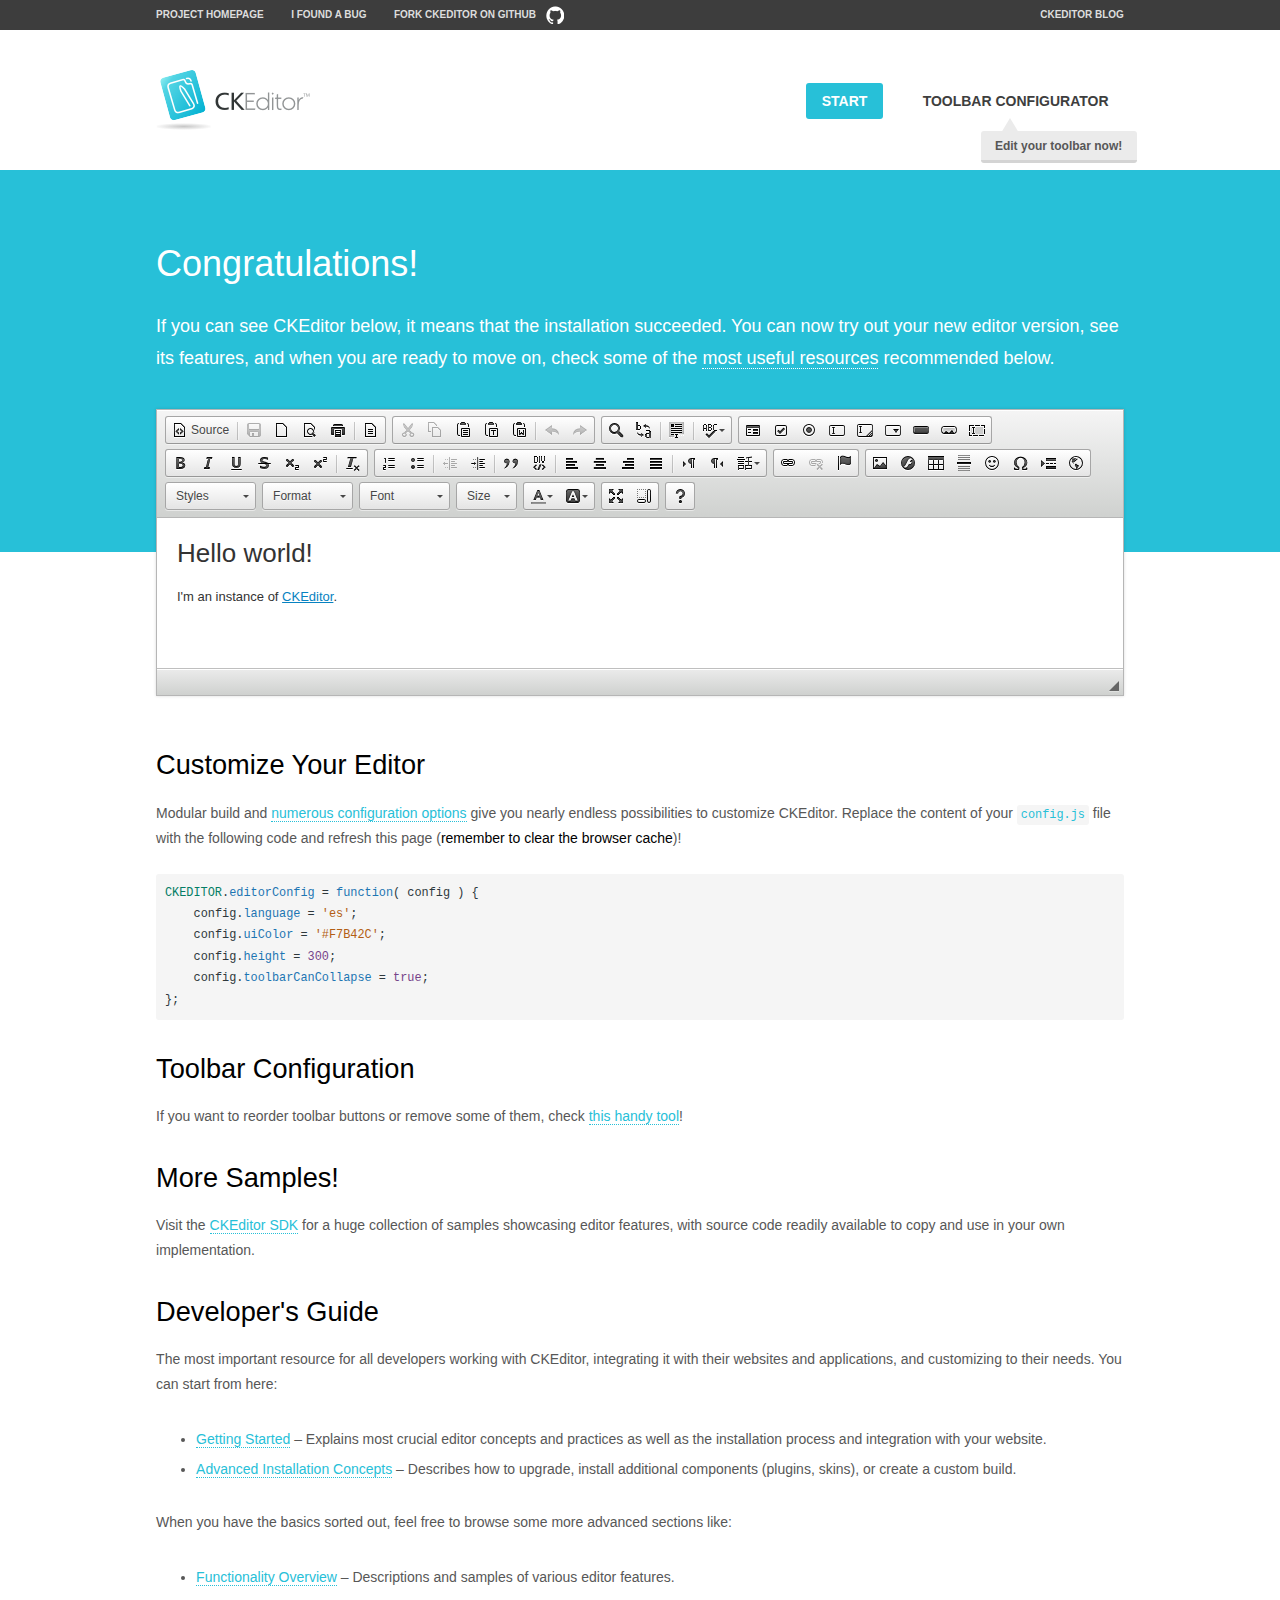
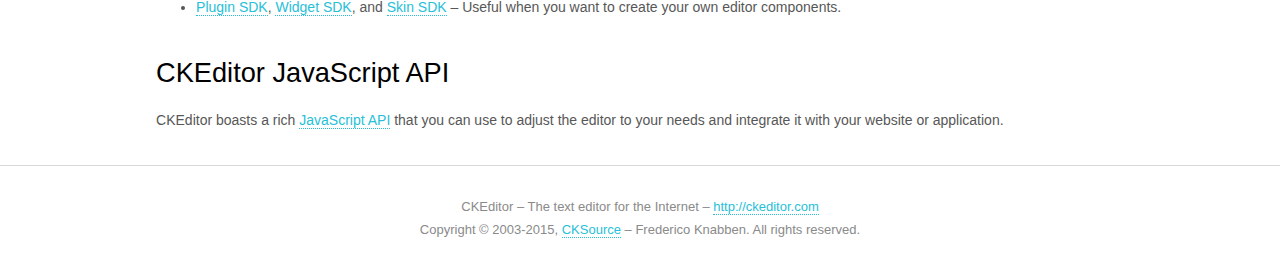
<file: ckeditor/samples/index.html>
<!DOCTYPE html>
<!--
Copyright (c) 2003-2015, CKSource - Frederico Knabben. All rights reserved.
For licensing, see LICENSE.md or http://ckeditor.com/license
-->
<html>
<head>
	<meta charset="utf-8">
	<title>CKEditor Sample</title>
	<script src="../ckeditor.js"></script>
	<script src="js/sample.js"></script>
	<link rel="stylesheet" href="css/samples.css">
	<link rel="stylesheet" href="toolbarconfigurator/lib/codemirror/neo.css">
</head>
<body id="main">

<nav class="navigation-a">
	<div class="grid-container">
		<ul class="navigation-a-left grid-width-70">
			<li><a href="http://ckeditor.com">Project Homepage</a></li>
			<li><a href="http://dev.ckeditor.com/">I found a bug</a></li>
			<li><a href="http://github.com/ckeditor/ckeditor-dev" class="icon-pos-right icon-navigation-a-github">Fork CKEditor on GitHub</a></li>
		</ul>
		<ul class="navigation-a-right grid-width-30">
			<li><a href="http://ckeditor.com/blog-list">CKEditor Blog</a></li>
		</ul>
	</div>
</nav>

<header class="header-a">
	<div class="grid-container">
		<h1 class="header-a-logo grid-width-30">
			<a href="index.html"><img src="img/logo.png" alt="CKEditor Sample"></a>
		</h1>

		<nav class="navigation-b grid-width-70">
			<ul>
				<li><a href="index.html" class="button-a button-a-background">Start</a></li>
				<li><a href="toolbarconfigurator/index.html" class="button-a">Toolbar configurator <span class="balloon-a balloon-a-nw">Edit your toolbar now!</span></a></li>
			</ul>
		</nav>
	</div>
</header>

<main>
	<div class="adjoined-top">
		<div class="grid-container">
			<div class="content grid-width-100">
				<h1>Congratulations!</h1>
				<p>
					If you can see CKEditor below, it means that the installation succeeded.
					You can now try out your new editor version, see its features, and when you are ready to move on, check some of the <a href="#sample-customize">most useful resources</a> recommended below.
				</p>
			</div>
		</div>
	</div>
	<div class="adjoined-bottom">
		<div class="grid-container">
			<div class="grid-width-100">
				<div id="editor">
					<h1>Hello world!</h1>
					<p>I'm an instance of <a href="http://ckeditor.com">CKEditor</a>.</p>
				</div>
			</div>
		</div>
	</div>

	<div class="grid-container">
		<div class="content grid-width-100">
			<section id="sample-customize">
				<h2>Customize Your Editor</h2>
				<p>Modular build and <a href="http://docs.ckeditor.com/#!/guide/dev_configuration">numerous configuration options</a> give you nearly endless possibilities to customize CKEditor. Replace the content of your <code><a href="../config.js">config.js</a></code> file with the following code and refresh this page (<strong>remember to clear the browser cache</strong>)!</p>
		<pre class="cm-s-neo CodeMirror"><code><span style="padding-right: 0.1px;"><span class="cm-variable">CKEDITOR</span>.<span class="cm-property">editorConfig</span> <span class="cm-operator">=</span> <span class="cm-keyword">function</span>( <span class="cm-def">config</span> ) {</span>
<span style="padding-right: 0.1px;"><span class="cm-tab">	</span><span class="cm-variable-2">config</span>.<span class="cm-property">language</span> <span class="cm-operator">=</span> <span class="cm-string">'es'</span>;</span>
<span style="padding-right: 0.1px;"><span class="cm-tab">	</span><span class="cm-variable-2">config</span>.<span class="cm-property">uiColor</span> <span class="cm-operator">=</span> <span class="cm-string">'#F7B42C'</span>;</span>
<span style="padding-right: 0.1px;"><span class="cm-tab">	</span><span class="cm-variable-2">config</span>.<span class="cm-property">height</span> <span class="cm-operator">=</span> <span class="cm-number">300</span>;</span>
<span style="padding-right: 0.1px;"><span class="cm-tab">	</span><span class="cm-variable-2">config</span>.<span class="cm-property">toolbarCanCollapse</span> <span class="cm-operator">=</span> <span class="cm-atom">true</span>;</span>
<span style="padding-right: 0.1px;">};</span></code></pre>
			</section>

			<section>
				<h2>Toolbar Configuration</h2>
				<p>If you want to reorder toolbar buttons or remove some of them, check <a href="toolbarconfigurator/index.html">this handy tool</a>!</p>
			</section>

			<section>
				<h2>More Samples!</h2>
				<p>Visit the <a href="http://sdk.ckeditor.com">CKEditor SDK</a> for a huge collection of samples showcasing editor features, with source code readily available to copy and use in your own implementation.</p>
			</section>

			<section>
				<h2>Developer's Guide</h2>
				<p>The most important resource for all developers working with CKEditor, integrating it with their websites and applications, and customizing to their needs. You can start from here:</p>
				<ul>
					<li><a href="http://docs.ckeditor.com/#!/guide/dev_installation">Getting Started</a> &ndash; Explains most crucial editor concepts and practices as well as the installation process and integration with your website.</li>
					<li><a href="http://docs.ckeditor.com/#!/guide/dev_advanced_installation">Advanced Installation Concepts</a> &ndash; Describes how to upgrade, install additional components (plugins, skins), or create a custom build.</li>
				</ul>
					<p>When you have the basics sorted out, feel free to browse some more advanced sections like:</p>
				<ul>
					<li><a href="http://docs.ckeditor.com/#!/guide/dev_features">Functionality Overview</a> &ndash; Descriptions and samples of various editor features.</li>
					<li><a href="http://docs.ckeditor.com/#!/guide/plugin_sdk_intro">Plugin SDK</a>, <a href="http://docs.ckeditor.com/#!/guide/widget_sdk_intro">Widget SDK</a>, and <a href="http://docs.ckeditor.com/#!/guide/skin_sdk_intro">Skin SDK</a> &ndash; Useful when you want to create your own editor components.</li>
				</ul>
			</section>

			<section>
				<h2>CKEditor JavaScript API</h2>
				<p>CKEditor boasts a rich <a href="http://docs.ckeditor.com/#!/api">JavaScript API</a> that you can use to adjust the editor to your needs and integrate it with your website or application.</p>
			</section>
		</div>
	</div>
</main>

<footer class="footer-a grid-container">
	<div class="grid-container">
		<p class="grid-width-100">
			CKEditor &ndash; The text editor for the Internet &ndash; <a class="samples" href="http://ckeditor.com/">http://ckeditor.com</a>
		</p>
		<p class="grid-width-100" id="copy">
			Copyright &copy; 2003-2015, <a class="samples" href="http://cksource.com/">CKSource</a> &ndash; Frederico Knabben. All rights reserved.
		</p>
	</div>
</footer>
<script>
	initSample();
</script>

</body>
</html>
</file>
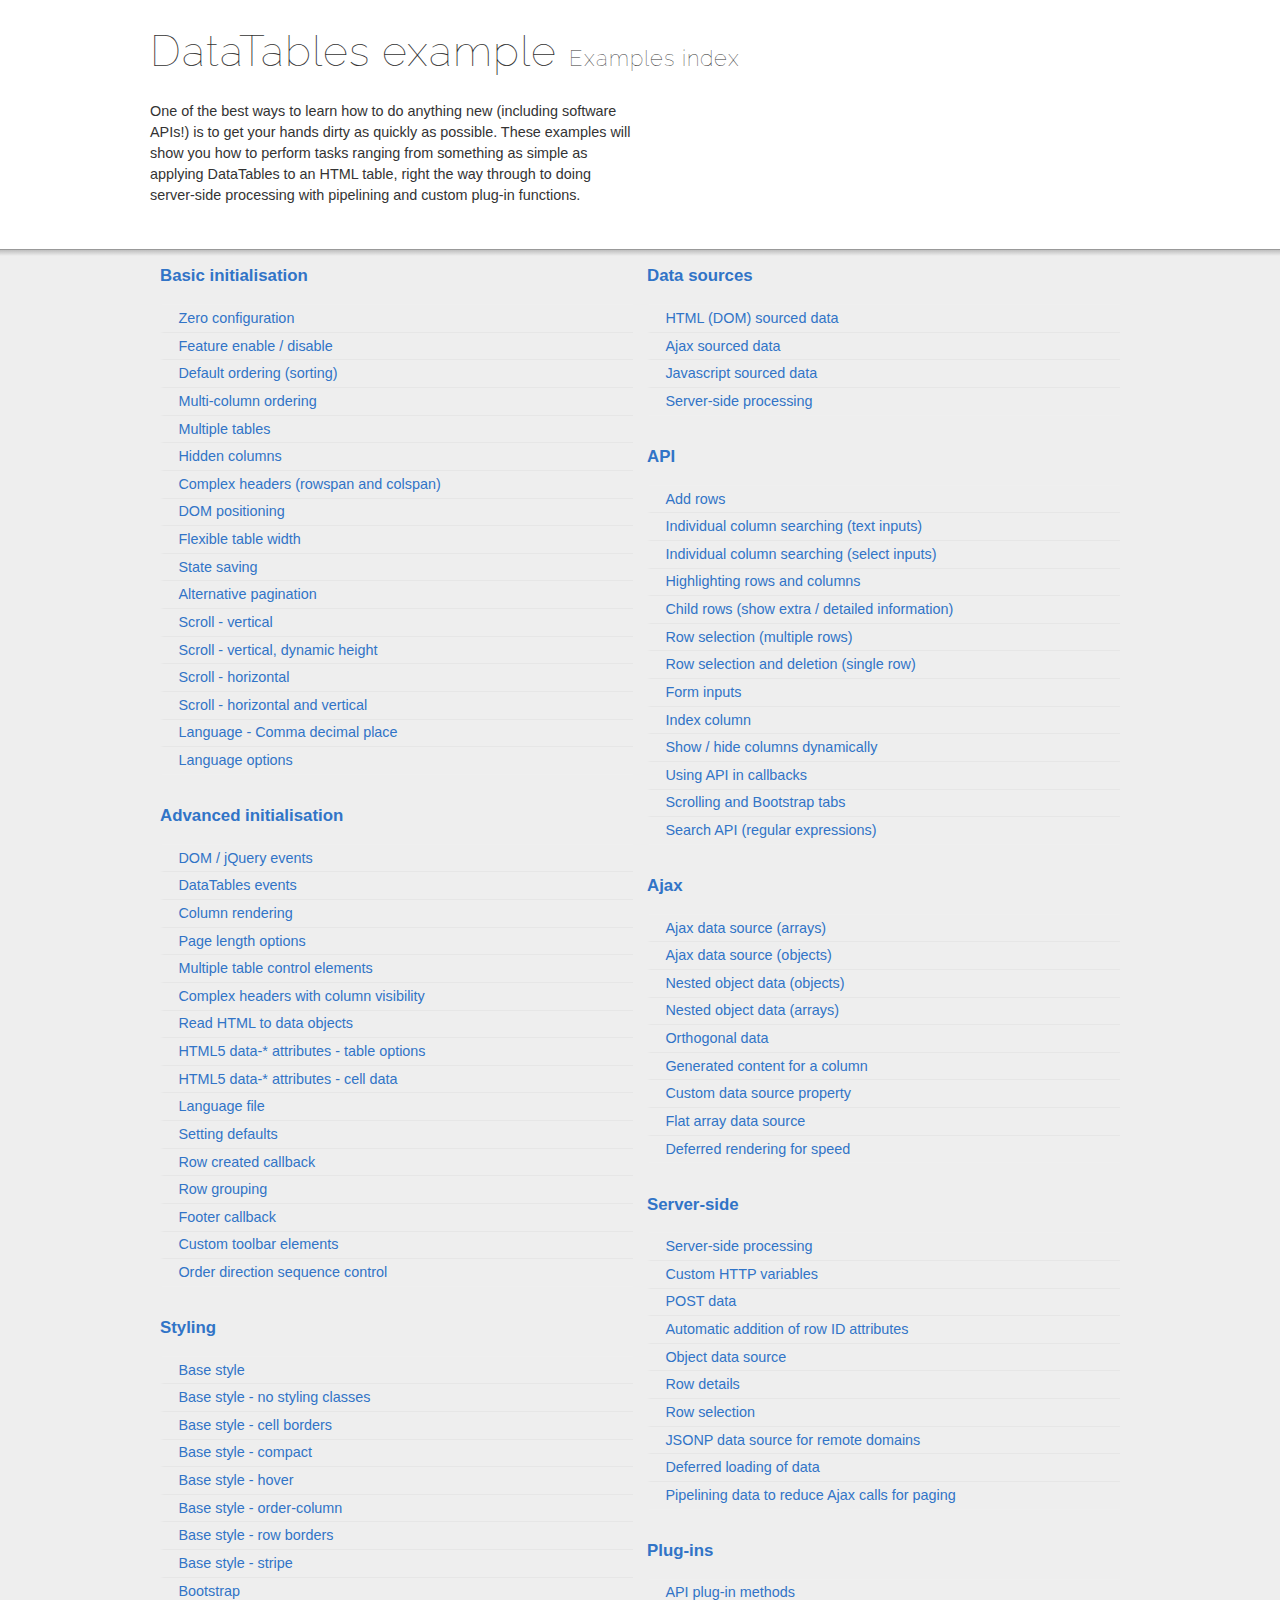
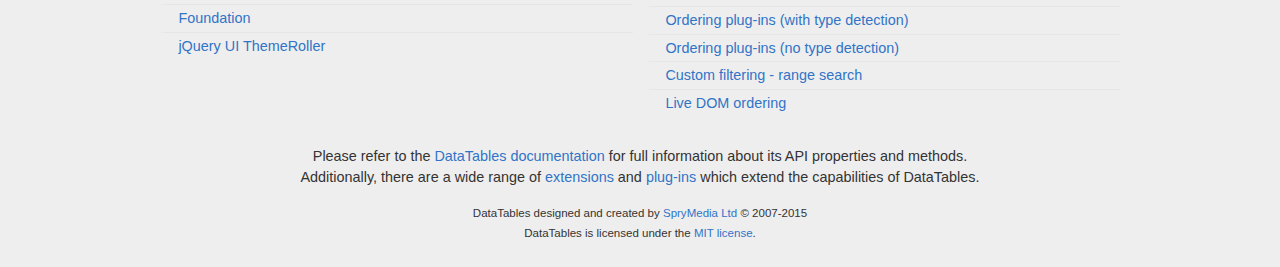
<file: DataTables/examples/index.html>
<!DOCTYPE html>
<html>
<head>
	<meta charset="utf-8">
	<link rel="shortcut icon" type="image/ico" href="http://www.datatables.net/favicon.ico">
	<meta name="viewport" content="initial-scale=1.0, maximum-scale=2.0">
	<link rel="stylesheet" type="text/css" href="./resources/syntax/shCore.css">
	<link rel="stylesheet" type="text/css" href="./resources/demo.css">
	<script type="text/javascript" language="javascript" src="//code.jquery.com/jquery-1.11.3.min.js">
	</script>
	<script type="text/javascript" language="javascript" src="./resources/syntax/shCore.js">
	</script>
	<script type="text/javascript" language="javascript" src="./resources/demo.js">
	</script>
	<title>DataTables examples - Examples index</title>
</head>
<body class="dt-example">
	<div class="container">
		<section>
			<h1>DataTables example <span>Examples index</span></h1>
			<div class="info">
				<p>One of the best ways to learn how to do anything new (including software APIs!) is to get your hands dirty as quickly as possible. These examples will show you
				how to perform tasks ranging from something as simple as applying DataTables to an HTML table, right the way through to doing server-side processing with
				pipelining and custom plug-in functions.</p>
			</div>
		</section>
	</div>
	<section>
		<div class="footer">
			<div class="gradient"></div>
			<div class="liner">
				<div class="toc">
					<div class="toc-group">
						<h3><a href="./basic_init/index.html">Basic initialisation</a></h3>
						<ul class="toc">
							<li>
								<a href="./basic_init/zero_configuration.html">Zero configuration</a>
							</li>
							<li>
								<a href="./basic_init/filter_only.html">Feature enable / disable</a>
							</li>
							<li>
								<a href="./basic_init/table_sorting.html">Default ordering (sorting)</a>
							</li>
							<li>
								<a href="./basic_init/multi_col_sort.html">Multi-column ordering</a>
							</li>
							<li>
								<a href="./basic_init/multiple_tables.html">Multiple tables</a>
							</li>
							<li>
								<a href="./basic_init/hidden_columns.html">Hidden columns</a>
							</li>
							<li>
								<a href="./basic_init/complex_header.html">Complex headers (rowspan and colspan)</a>
							</li>
							<li>
								<a href="./basic_init/dom.html">DOM positioning</a>
							</li>
							<li>
								<a href="./basic_init/flexible_width.html">Flexible table width</a>
							</li>
							<li>
								<a href="./basic_init/state_save.html">State saving</a>
							</li>
							<li>
								<a href="./basic_init/alt_pagination.html">Alternative pagination</a>
							</li>
							<li>
								<a href="./basic_init/scroll_y.html">Scroll - vertical</a>
							</li>
							<li>
								<a href="./basic_init/scroll_y_dynamic.html">Scroll - vertical, dynamic height</a>
							</li>
							<li>
								<a href="./basic_init/scroll_x.html">Scroll - horizontal</a>
							</li>
							<li>
								<a href="./basic_init/scroll_xy.html">Scroll - horizontal and vertical</a>
							</li>
							<li>
								<a href="./basic_init/comma-decimal.html">Language - Comma decimal place</a>
							</li>
							<li>
								<a href="./basic_init/language.html">Language options</a>
							</li>
						</ul>
					</div>
					<div class="toc-group">
						<h3><a href="./advanced_init/index.html">Advanced initialisation</a></h3>
						<ul class="toc">
							<li>
								<a href="./advanced_init/events_live.html">DOM / jQuery events</a>
							</li>
							<li>
								<a href="./advanced_init/dt_events.html">DataTables events</a>
							</li>
							<li>
								<a href="./advanced_init/column_render.html">Column rendering</a>
							</li>
							<li>
								<a href="./advanced_init/length_menu.html">Page length options</a>
							</li>
							<li>
								<a href="./advanced_init/dom_multiple_elements.html">Multiple table control elements</a>
							</li>
							<li>
								<a href="./advanced_init/complex_header.html">Complex headers with column visibility</a>
							</li>
							<li>
								<a href="./advanced_init/object_dom_read.html">Read HTML to data objects</a>
							</li>
							<li>
								<a href="./advanced_init/html5-data-options.html">HTML5 data-* attributes - table options</a>
							</li>
							<li>
								<a href="./advanced_init/html5-data-attributes.html">HTML5 data-* attributes - cell data</a>
							</li>
							<li>
								<a href="./advanced_init/language_file.html">Language file</a>
							</li>
							<li>
								<a href="./advanced_init/defaults.html">Setting defaults</a>
							</li>
							<li>
								<a href="./advanced_init/row_callback.html">Row created callback</a>
							</li>
							<li>
								<a href="./advanced_init/row_grouping.html">Row grouping</a>
							</li>
							<li>
								<a href="./advanced_init/footer_callback.html">Footer callback</a>
							</li>
							<li>
								<a href="./advanced_init/dom_toolbar.html">Custom toolbar elements</a>
							</li>
							<li>
								<a href="./advanced_init/sort_direction_control.html">Order direction sequence control</a>
							</li>
						</ul>
					</div>
					<div class="toc-group">
						<h3><a href="./styling/index.html">Styling</a></h3>
						<ul class="toc">
							<li>
								<a href="./styling/display.html">Base style</a>
							</li>
							<li>
								<a href="./styling/no-classes.html">Base style - no styling classes</a>
							</li>
							<li>
								<a href="./styling/cell-border.html">Base style - cell borders</a>
							</li>
							<li>
								<a href="./styling/compact.html">Base style - compact</a>
							</li>
							<li>
								<a href="./styling/hover.html">Base style - hover</a>
							</li>
							<li>
								<a href="./styling/order-column.html">Base style - order-column</a>
							</li>
							<li>
								<a href="./styling/row-border.html">Base style - row borders</a>
							</li>
							<li>
								<a href="./styling/stripe.html">Base style - stripe</a>
							</li>
							<li>
								<a href="./styling/bootstrap.html">Bootstrap</a>
							</li>
							<li>
								<a href="./styling/foundation.html">Foundation</a>
							</li>
							<li>
								<a href="./styling/jqueryUI.html">jQuery UI ThemeRoller</a>
							</li>
						</ul>
					</div>
					<div class="toc-group">
						<h3><a href="./data_sources/index.html">Data sources</a></h3>
						<ul class="toc">
							<li>
								<a href="./data_sources/dom.html">HTML (DOM) sourced data</a>
							</li>
							<li>
								<a href="./data_sources/ajax.html">Ajax sourced data</a>
							</li>
							<li>
								<a href="./data_sources/js_array.html">Javascript sourced data</a>
							</li>
							<li>
								<a href="./data_sources/server_side.html">Server-side processing</a>
							</li>
						</ul>
					</div>
					<div class="toc-group">
						<h3><a href="./api/index.html">API</a></h3>
						<ul class="toc">
							<li>
								<a href="./api/add_row.html">Add rows</a>
							</li>
							<li>
								<a href="./api/multi_filter.html">Individual column searching (text inputs)</a>
							</li>
							<li>
								<a href="./api/multi_filter_select.html">Individual column searching (select inputs)</a>
							</li>
							<li>
								<a href="./api/highlight.html">Highlighting rows and columns</a>
							</li>
							<li>
								<a href="./api/row_details.html">Child rows (show extra / detailed information)</a>
							</li>
							<li>
								<a href="./api/select_row.html">Row selection (multiple rows)</a>
							</li>
							<li>
								<a href="./api/select_single_row.html">Row selection and deletion (single row)</a>
							</li>
							<li>
								<a href="./api/form.html">Form inputs</a>
							</li>
							<li>
								<a href="./api/counter_columns.html">Index column</a>
							</li>
							<li>
								<a href="./api/show_hide.html">Show / hide columns dynamically</a>
							</li>
							<li>
								<a href="./api/api_in_init.html">Using API in callbacks</a>
							</li>
							<li>
								<a href="./api/tabs_and_scrolling.html">Scrolling and Bootstrap tabs</a>
							</li>
							<li>
								<a href="./api/regex.html">Search API (regular expressions)</a>
							</li>
						</ul>
					</div>
					<div class="toc-group">
						<h3><a href="./ajax/index.html">Ajax</a></h3>
						<ul class="toc">
							<li>
								<a href="./ajax/simple.html">Ajax data source (arrays)</a>
							</li>
							<li>
								<a href="./ajax/objects.html">Ajax data source (objects)</a>
							</li>
							<li>
								<a href="./ajax/deep.html">Nested object data (objects)</a>
							</li>
							<li>
								<a href="./ajax/objects_subarrays.html">Nested object data (arrays)</a>
							</li>
							<li>
								<a href="./ajax/orthogonal-data.html">Orthogonal data</a>
							</li>
							<li>
								<a href="./ajax/null_data_source.html">Generated content for a column</a>
							</li>
							<li>
								<a href="./ajax/custom_data_property.html">Custom data source property</a>
							</li>
							<li>
								<a href="./ajax/custom_data_flat.html">Flat array data source</a>
							</li>
							<li>
								<a href="./ajax/defer_render.html">Deferred rendering for speed</a>
							</li>
						</ul>
					</div>
					<div class="toc-group">
						<h3><a href="./server_side/index.html">Server-side</a></h3>
						<ul class="toc">
							<li>
								<a href="./server_side/simple.html">Server-side processing</a>
							</li>
							<li>
								<a href="./server_side/custom_vars.html">Custom HTTP variables</a>
							</li>
							<li>
								<a href="./server_side/post.html">POST data</a>
							</li>
							<li>
								<a href="./server_side/ids.html">Automatic addition of row ID attributes</a>
							</li>
							<li>
								<a href="./server_side/object_data.html">Object data source</a>
							</li>
							<li>
								<a href="./server_side/row_details.html">Row details</a>
							</li>
							<li>
								<a href="./server_side/select_rows.html">Row selection</a>
							</li>
							<li>
								<a href="./server_side/jsonp.html">JSONP data source for remote domains</a>
							</li>
							<li>
								<a href="./server_side/defer_loading.html">Deferred loading of data</a>
							</li>
							<li>
								<a href="./server_side/pipeline.html">Pipelining data to reduce Ajax calls for paging</a>
							</li>
						</ul>
					</div>
					<div class="toc-group">
						<h3><a href="./plug-ins/index.html">Plug-ins</a></h3>
						<ul class="toc">
							<li>
								<a href="./plug-ins/api.html">API plug-in methods</a>
							</li>
							<li>
								<a href="./plug-ins/sorting_auto.html">Ordering plug-ins (with type detection)</a>
							</li>
							<li>
								<a href="./plug-ins/sorting_manual.html">Ordering plug-ins (no type detection)</a>
							</li>
							<li>
								<a href="./plug-ins/range_filtering.html">Custom filtering - range search</a>
							</li>
							<li>
								<a href="./plug-ins/dom_sort.html">Live DOM ordering</a>
							</li>
						</ul>
					</div>
				</div>
				<div class="epilogue">
					<p>Please refer to the <a href="http://www.datatables.net">DataTables documentation</a> for full information about its API properties and methods.<br>
					Additionally, there are a wide range of <a href="http://www.datatables.net/extensions">extensions</a> and <a href=
					"http://www.datatables.net/plug-ins">plug-ins</a> which extend the capabilities of DataTables.</p>
					<p class="copyright">DataTables designed and created by <a href="http://www.sprymedia.co.uk">SpryMedia Ltd</a> © 2007-2015<br>
					DataTables is licensed under the <a href="http://www.datatables.net/mit">MIT license</a>.</p>
				</div>
			</div>
		</div>
	</section>
</body>
</html>
</file>
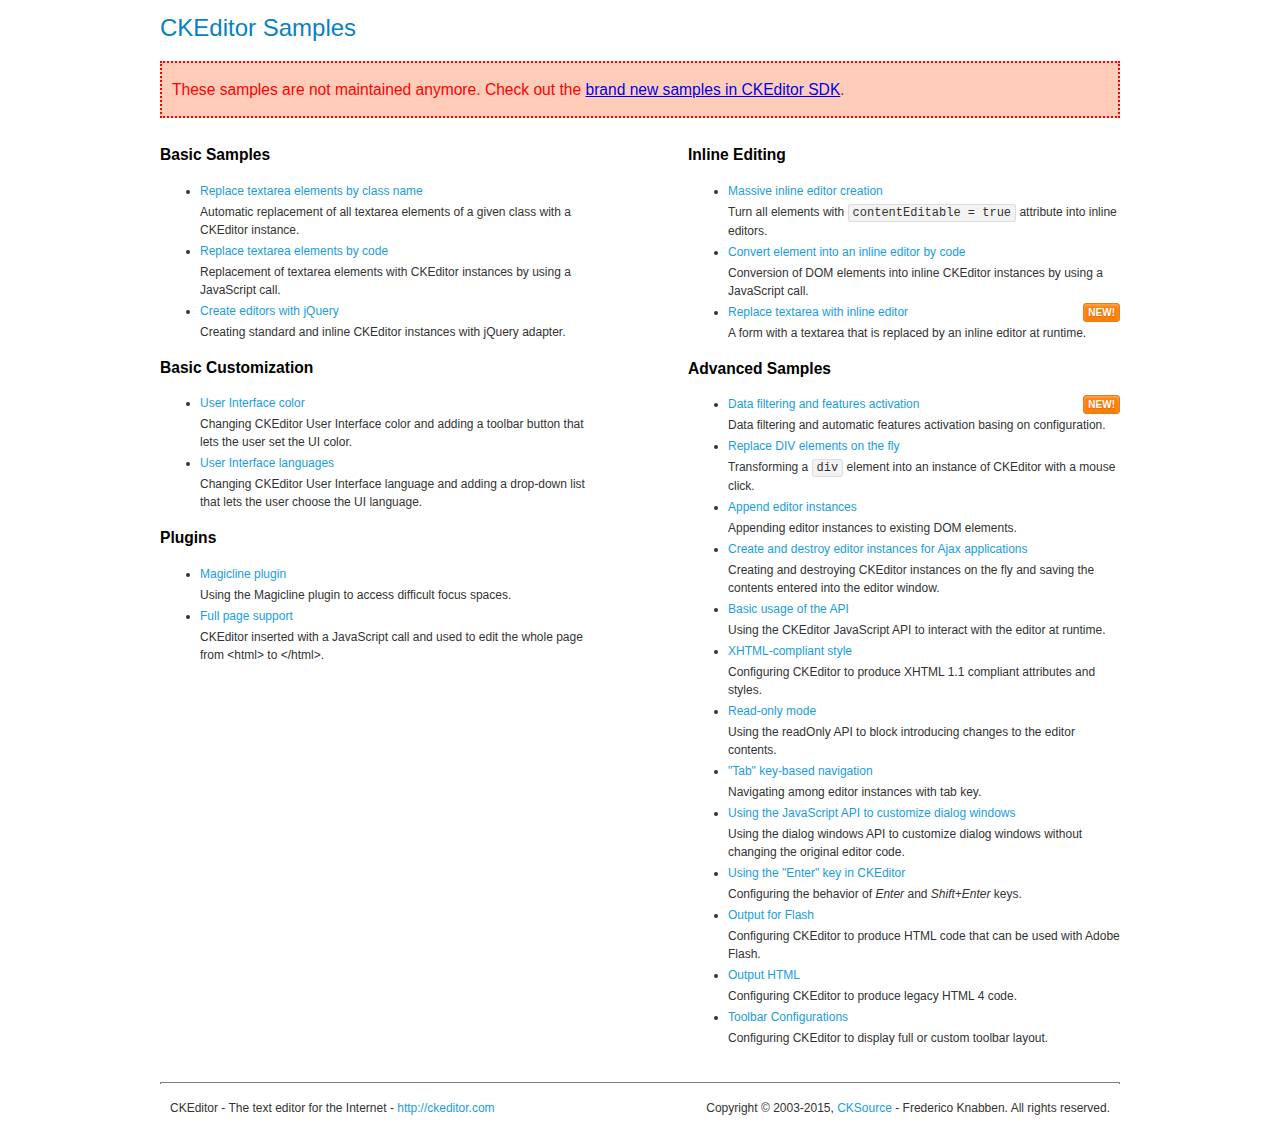
<file: ckeditor/samples/old/index.html>
<!DOCTYPE html>
<!--
Copyright (c) 2003-2015, CKSource - Frederico Knabben. All rights reserved.
For licensing, see LICENSE.md or http://ckeditor.com/license
-->
<html>
<head>
	<meta charset="utf-8">
	<title>CKEditor Samples</title>
	<link rel="stylesheet" href="sample.css">
</head>
<body>
	<h1 class="samples">
		CKEditor Samples
	</h1>
	<div class="warning deprecated">
		These samples are not maintained anymore. Check out the <a href="http://sdk.ckeditor.com/">brand new samples in CKEditor SDK</a>.
	</div>
	<div class="twoColumns">
		<div class="twoColumnsLeft">
			<h2 class="samples">
				Basic Samples
			</h2>
			<dl class="samples">
				<dt><a class="samples" href="replacebyclass.html">Replace textarea elements by class name</a></dt>
				<dd>Automatic replacement of all textarea elements of a given class with a CKEditor instance.</dd>

				<dt><a class="samples" href="replacebycode.html">Replace textarea elements by code</a></dt>
				<dd>Replacement of textarea elements with CKEditor instances by using a JavaScript call.</dd>

				<dt><a class="samples" href="jquery.html">Create editors with jQuery</a></dt>
				<dd>Creating standard and inline CKEditor instances with jQuery adapter.</dd>
			</dl>

			<h2 class="samples">
				Basic Customization
			</h2>
			<dl class="samples">
				<dt><a class="samples" href="uicolor.html">User Interface color</a></dt>
				<dd>Changing CKEditor User Interface color and adding a toolbar button that lets the user set the UI color.</dd>

				<dt><a class="samples" href="uilanguages.html">User Interface languages</a></dt>
				<dd>Changing CKEditor User Interface language and adding a drop-down list that lets the user choose the UI language.</dd>
			</dl>


			<h2 class="samples">Plugins</h2>
<dl class="samples">
<dt><a class="samples" href="magicline/magicline.html">Magicline plugin</a></dt>
<dd>Using the Magicline plugin to access difficult focus spaces.</dd>

<dt><a class="samples" href="wysiwygarea/fullpage.html">Full page support</a></dt>
<dd>CKEditor inserted with a JavaScript call and used to edit the whole page from &lt;html&gt; to &lt;/html&gt;.</dd>
</dl>
		</div>
		<div class="twoColumnsRight">
			<h2 class="samples">
				Inline Editing
			</h2>
			<dl class="samples">
				<dt><a class="samples" href="inlineall.html">Massive inline editor creation</a></dt>
				<dd>Turn all elements with <code>contentEditable = true</code> attribute into inline editors.</dd>

				<dt><a class="samples" href="inlinebycode.html">Convert element into an inline editor by code</a></dt>
				<dd>Conversion of DOM elements into inline CKEditor instances by using a JavaScript call.</dd>

				<dt><a class="samples" href="inlinetextarea.html">Replace textarea with inline editor</a> <span class="new">New!</span></dt>
				<dd>A form with a textarea that is replaced by an inline editor at runtime.</dd>

				
			</dl>

			<h2 class="samples">
				Advanced Samples
			</h2>
			<dl class="samples">
				<dt><a class="samples" href="datafiltering.html">Data filtering and features activation</a> <span class="new">New!</span></dt>
				<dd>Data filtering and automatic features activation basing on configuration.</dd>

				<dt><a class="samples" href="divreplace.html">Replace DIV elements on the fly</a></dt>
				<dd>Transforming a <code>div</code> element into an instance of CKEditor with a mouse click.</dd>

				<dt><a class="samples" href="appendto.html">Append editor instances</a></dt>
				<dd>Appending editor instances to existing DOM elements.</dd>

				<dt><a class="samples" href="ajax.html">Create and destroy editor instances for Ajax applications</a></dt>
				<dd>Creating and destroying CKEditor instances on the fly and saving the contents entered into the editor window.</dd>

				<dt><a class="samples" href="api.html">Basic usage of the API</a></dt>
				<dd>Using the CKEditor JavaScript API to interact with the editor at runtime.</dd>

				<dt><a class="samples" href="xhtmlstyle.html">XHTML-compliant style</a></dt>
				<dd>Configuring CKEditor to produce XHTML 1.1 compliant attributes and styles.</dd>

				<dt><a class="samples" href="readonly.html">Read-only mode</a></dt>
				<dd>Using the readOnly API to block introducing changes to the editor contents.</dd>

				<dt><a class="samples" href="tabindex.html">"Tab" key-based navigation</a></dt>
				<dd>Navigating among editor instances with tab key.</dd>


				
<dt><a class="samples" href="dialog/dialog.html">Using the JavaScript API to customize dialog windows</a></dt>
<dd>Using the dialog windows API to customize dialog windows without changing the original editor code.</dd>

<dt><a class="samples" href="enterkey/enterkey.html">Using the &quot;Enter&quot; key in CKEditor</a></dt>
<dd>Configuring the behavior of <em>Enter</em> and <em>Shift+Enter</em> keys.</dd>

<dt><a class="samples" href="htmlwriter/outputforflash.html">Output for Flash</a></dt>
<dd>Configuring CKEditor to produce HTML code that can be used with Adobe Flash.</dd>

<dt><a class="samples" href="htmlwriter/outputhtml.html">Output HTML</a></dt>
<dd>Configuring CKEditor to produce legacy HTML 4 code.</dd>

<dt><a class="samples" href="toolbar/toolbar.html">Toolbar Configurations</a></dt>
<dd>Configuring CKEditor to display full or custom toolbar layout.</dd>

			</dl>
		</div>
	</div>
	<div id="footer">
		<hr>
		<p>
			CKEditor - The text editor for the Internet - <a class="samples" href="http://ckeditor.com/">http://ckeditor.com</a>
		</p>
		<p id="copy">
			Copyright &copy; 2003-2015, <a class="samples" href="http://cksource.com/">CKSource</a> - Frederico Knabben. All rights reserved.
		</p>
	</div>
</body>
</html>
</file>
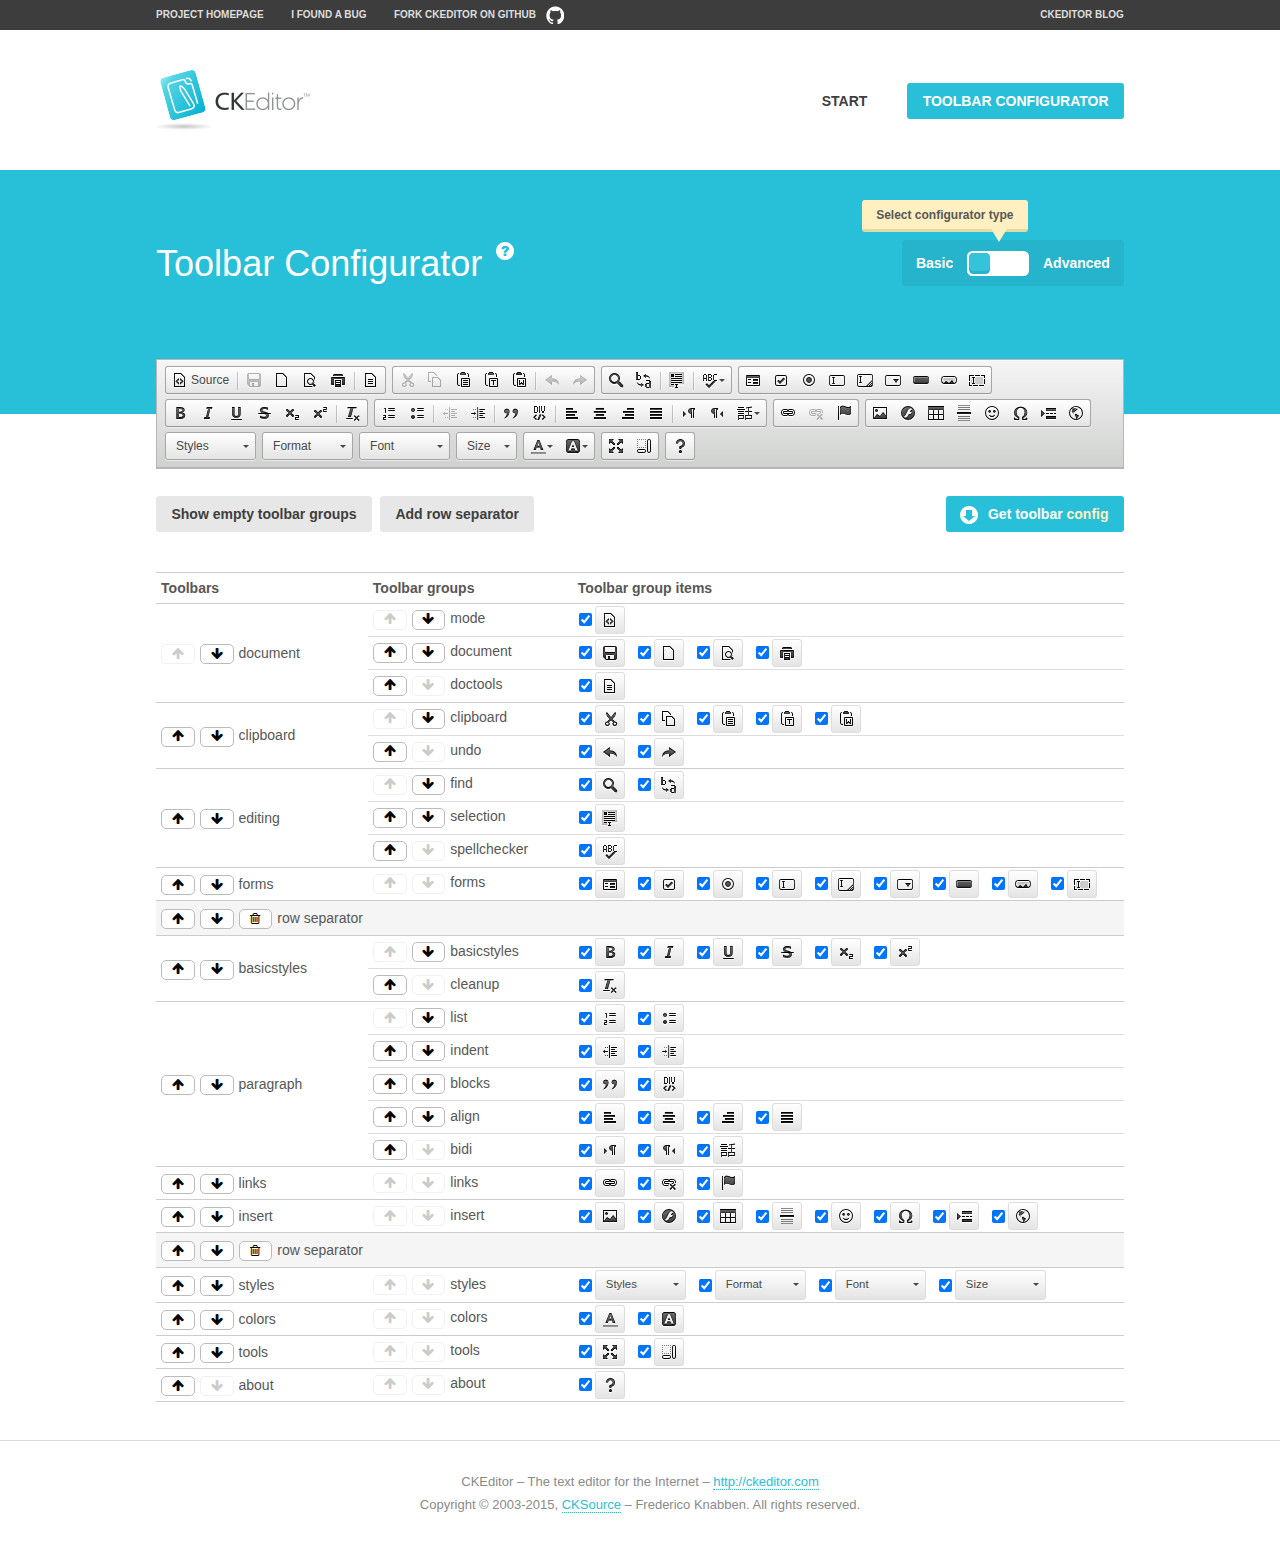
<file: ckeditor/samples/toolbarconfigurator/index.html>
<!DOCTYPE html>
<!--
Copyright (c) 2003-2015, CKSource - Frederico Knabben. All rights reserved.
For licensing, see LICENSE.md or http://ckeditor.com/license
-->
<!--[if IE 8]><html class="ie8"><![endif]-->
<!--[if gt IE 8]><html><![endif]-->
<!--[if !IE]><!--><html><!--<![endif]-->
<head>
	<meta charset="utf-8">
	<title>Toolbar Configurator</title>
	<script src="../../ckeditor.js"></script>
	<script>
		if ( CKEDITOR.env.ie && CKEDITOR.env.version < 9 )
			CKEDITOR.tools.enableHtml5Elements( document );
	</script>
	<link rel="stylesheet" href="lib/codemirror/codemirror.css">
	<link rel="stylesheet" href="lib/codemirror/show-hint.css">
	<link rel="stylesheet" href="lib/codemirror/neo.css">
	<link rel="stylesheet" href="css/fontello.css">
	<link rel="stylesheet" href="../css/samples.css">
</head>
<body id="toolbar">

<nav class="navigation-a">
	<div class="grid-container">
		<ul class="navigation-a-left grid-width-70">
			<li><a href="http://ckeditor.com">Project Homepage</a></li>
			<li><a href="http://dev.ckeditor.com/">I found a bug</a></li>
			<li><a href="http://github.com/ckeditor/ckeditor-dev" class="icon-pos-right icon-navigation-a-github">Fork CKEditor on GitHub</a></li>
		</ul>
		<ul class="navigation-a-right grid-width-30">
			<li><a href="http://ckeditor.com/blog-list">CKEditor Blog</a></li>
		</ul>
	</div>
</nav>

<header class="header-a">
	<div class="grid-container">
		<h1 class="header-a-logo grid-width-30">
			<a href="../index.html"><img src="../img/logo.png" alt="CKEditor Logo"></a>
		</h1>
		<nav class="navigation-b grid-width-70">
			<ul>
				<li><a href="../index.html"  class="button-a">Start</a></li>
				<li><a href="index.html"  class="button-a button-a-background">Toolbar configurator</a></li>
			</ul>
		</nav>
	</div>
</header>

<main>
	<div class="adjoined-top">
		<div class="grid-container">
			<div class="content grid-width-100">
				<div class="grid-container-nested">
					<h1 class="grid-width-60">
						Toolbar Configurator
						<a href="#help-content" type="button" title="Configurator help" id="help" class="button-a button-a-background button-a-no-text icon-pos-left icon-question-mark">Help</a>
					</h1>

					<div class="grid-width-40 grid-switch-magic">
						<div class="switch">
							<span class="balloon-a balloon-a-se">Select configurator type</span>
							<input type="radio" name="radio" data-num="1" id="radio-basic" />
							<input type="radio" name="radio" data-num="2" id="radio-advanced" />
							<label data-for="1" for="radio-basic">Basic</label>
							<span class="switch-inner">
								<span class="handler"></span>
							</span>
							<label data-for="2" for="radio-advanced">Advanced</label>
						</div>
					</div>
				</div>
			</div>
		</div>
	</div>
	<div class="adjoined-bottom">
		<div class="grid-container">
			<div class="grid-width-100">
				<div class="editors-container">
					<div id="editor-basic"></div>
					<div id="editor-advanced"></div>
				</div>
			</div>
		</div>
	</div>

	<div class="grid-container configurator">
		<div class="content grid-width-100">
			<div class="configurator">
				<div>
					<div id="toolbarModifierWrapper"></div>
				</div>
			</div>
		</div>
	</div>

	<div id="help-content">
		<div class="grid-container">
			<div class="grid-width-100">
				<h2>What Am I Doing Here?</h2>

				<div class="grid-container grid-container-nested">
					<div class="basic">
						<div class="grid-width-50">
							<p>Arrange <a href="http://docs.ckeditor.com/#!/api/CKEDITOR.config-cfg-toolbarGroups">toolbar groups</a>, toggle <a href="http://docs.ckeditor.com/#!/api/CKEDITOR.config-cfg-removeButtons">button visibility</a> according to your needs and get your toolbar configuration.</p>
							<p>You can replace the content of the <a href="../../config.js"><code>config.js</code></a> file with the generated configuration. If you already set some configuration options you will need to merge both configurations.</p>
						</div>
						<div class="grid-width-50">
							<p>Read more about different ways of <a href="http://docs.ckeditor.com/#!/guide/dev_configuration">setting configuration</a> and do not forget about <strong>clearing browser cache</strong>.</p>
							<p>Arranging toolbar groups is the recommended way of configuring the toolbar, but if you need more freedom you can use the <a href="#advanced">advanced configurator</a>.</p>
						</div>
					</div>
					<div class="advanced" style="display: none;">
						<div class="grid-width-50">
							<p>With this code editor you can edit your <a href="http://docs.ckeditor.com/#!/api/CKEDITOR.config-cfg-toolbar">toolbar configuration</a> live.</p>
							<p>You can replace the content of the <a href="../../config.js"><code>config.js</code></a> file with the generated configuration. If you already set some configuration options you will need to merge both configurations.</p>
						</div>
						<div class="grid-width-50">
							<p>Read more about different ways of <a href="http://docs.ckeditor.com/#!/guide/dev_configuration">setting configuration</a> and do not forget about <strong>clearing browser cache</strong>.</p>
						</div>
					</div>
				</div>

				<p class="grid-container grid-container-nested">
					<button type="button" class="help-content-close grid-width-100 button-a button-a-background">Got it. Let's play!</button>
				</p>
			</div>
		</div>
	</div>
</main>

<footer class="footer-a grid-container">
	<p class="grid-width-100">
		CKEditor &ndash; The text editor for the Internet &ndash; <a class="samples" href="http://ckeditor.com/">http://ckeditor.com</a>
	</p>
	<p class="grid-width-100" id="copy">
		Copyright &copy; 2003-2015, <a class="samples" href="http://cksource.com/">CKSource</a> &ndash; Frederico Knabben. All rights reserved.
	</p>
</footer>

<script src="lib/codemirror/codemirror.js"></script>
<script src="lib/codemirror/javascript.js"></script>
<script src="lib/codemirror/show-hint.js"></script>

<script src="js/fulltoolbareditor.js"></script>
<script src="js/abstracttoolbarmodifier.js"></script>
<script src="js/toolbarmodifier.js"></script>
<script src="js/toolbartextmodifier.js"></script>
<script src="../js/sf.js"></script>

<script>
	( function() {
		'use strict';

		var mode = ( window.location.hash.substr( 1 ) === 'advanced' ) ? 'advanced' : 'basic',
			configuratorSection = CKEDITOR.document.findOne( 'main > .grid-container.configurator' ),
			basicInstruction = CKEDITOR.document.findOne( '#help-content .basic' ),
			advancedInstruction = CKEDITOR.document.findOne( '#help-content .advanced' ),

			// Configurator mode switcher.
			modeSwitchBasic = CKEDITOR.document.getById( 'radio-basic' ),
			modeSwitchAdvanced = CKEDITOR.document.getById( 'radio-advanced' );

		// Initial setup
		function updateSwitcher() {
			if ( mode === 'advanced' ) {
				modeSwitchAdvanced.$.checked = true;
			} else {
				modeSwitchBasic.$.checked = true;
			}
		}

		updateSwitcher();

		CKEDITOR.document.getWindow().on( 'hashchange', function( e ) {
			var hash = window.location.hash.substr( 1 );
			if ( !( hash === 'advanced' || hash === 'basic' ) ) {
				return;
			}
			mode = hash;
			onToolbarsDone( mode );
		} );

		CKEDITOR.document.getWindow().on( 'resize', function() {
			updateToolbar( ( mode === 'basic' ? toolbarModifier : toolbarTextModifier )[ 'editorInstance' ] );
		} );

		function onRefresh( modifier ) {
			modifier = modifier || this;

			if ( mode === 'basic' && modifier instanceof ToolbarConfigurator.ToolbarTextModifier ) {
				return;
			}

			// CodeMirror container becomes visible, so we need to refresh and to avoid rendering problems.
			if ( mode === 'advanced' && modifier instanceof ToolbarConfigurator.ToolbarTextModifier ) {
				modifier.codeContainer.refresh();
			}

			updateToolbar( modifier.editorInstance );
		}

		function updateToolbar( editor ) {
			var editorContainer = editor.container;

			// Not always editor is loaded.
			if ( !editorContainer ) {
				return;
			}

			var displayStyle = editorContainer.getStyle( 'display' );

			editorContainer.setStyle( 'display', 'block' );

			var newHeight = editorContainer.getSize( 'height' );

			var newMarginTop = parseInt( editorContainer.getComputedStyle( 'margin-top' ), 10 );
			newMarginTop = ( isNaN( newMarginTop ) ? 0 : Number( newMarginTop ) );

			var newMarginBottom = parseInt( editorContainer.getComputedStyle( 'margin-bottom' ), 10 );
			newMarginBottom = ( isNaN( newMarginBottom ) ? 0 : Number( newMarginBottom ) );

			var result = newHeight + newMarginTop + newMarginBottom;

			editorContainer.setStyle( 'display', displayStyle );

			editor.container.getAscendant( 'div' ).setStyle( 'height', result + 'px' );
		}

		var toolbarModifier = new ToolbarConfigurator.ToolbarModifier( 'editor-basic' );

		var done = 0;
		toolbarModifier.init( onToolbarInit );
		toolbarModifier.onRefresh = onRefresh;

		CKEDITOR.document.getById( 'toolbarModifierWrapper' ).append( toolbarModifier.mainContainer );

		var toolbarTextModifier = new ToolbarConfigurator.ToolbarTextModifier( 'editor-advanced' );
		toolbarTextModifier.init( onToolbarInit );
		toolbarTextModifier.onRefresh = onRefresh;

		function onToolbarInit() {
			if ( ++done === 2 ) {
				onToolbarsDone();

				positionSticky.watch( CKEDITOR.document.findOne( '.toolbar' ), function() {
					return mode === 'advanced';
				} );
			}
		}

		function onToolbarsDone() {
			if ( mode === 'basic' ) {
				toggleModeBasic( false );
			} else {
				toggleModeAdvanced( false );
			}

			updateSwitcher();

			setTimeout( function() {
				CKEDITOR.document.findOne( '.editors-container' ).addClass( 'active' );
				CKEDITOR.document.findOne( '#toolbarModifierWrapper' ).addClass( 'active' );
			}, 200 );
		}

		CKEDITOR.document.getById( 'toolbarModifierWrapper' ).append( toolbarTextModifier.mainContainer );

		function toogleModeSwitch( onElement, offElement, onModifier, offModifier ) {
			onElement.addClass( 'fancy-button-active' );
			offElement.removeClass( 'fancy-button-active' );

			onModifier.showUI();
			offModifier.hideUI();
		}

		function toggleModeBasic( callOnRefresh ) {
			callOnRefresh = ( callOnRefresh !== false );
			mode = 'basic';
			window.location.hash = '#basic';
			toogleModeSwitch( modeSwitchBasic, modeSwitchAdvanced, toolbarModifier, toolbarTextModifier );

			configuratorSection.removeClass( 'freed-width' );
			basicInstruction.show();
			advancedInstruction.hide();

			callOnRefresh && onRefresh( toolbarModifier );
		}

		function toggleModeAdvanced( callOnRefresh ) {
			callOnRefresh = ( callOnRefresh !== false );
			mode = 'advanced';
			window.location.hash = '#advanced';
			toogleModeSwitch( modeSwitchAdvanced, modeSwitchBasic, toolbarTextModifier, toolbarModifier );

			configuratorSection.addClass( 'freed-width' );
			advancedInstruction.show();
			basicInstruction.hide();

			callOnRefresh && onRefresh( toolbarTextModifier );
		}

		modeSwitchBasic.on( 'click', toggleModeBasic );
		modeSwitchAdvanced.on( 'click', toggleModeAdvanced );

		//
		// Position:sticky for the toolbar.
		//

		// Will make elements behave like they were styled with position:sticky.
		var positionSticky = {
			// Store object: {
			// 		element: CKEDITOR.dom.element, // Element which will float.
			// 		placeholder: CKEDITOR.dom.element, // Placeholder which is place to prevent page bounce.
			// 		isFixed: boolean // Whether element float now.
			// }
			watched: [],

			active: [],

			staticContainer: null,

			init: function() {
				var element = CKEDITOR.dom.element.createFromHtml(
					'<div class="staticContainer">' +
						'<div class="grid-container" >' +
							'<div class="grid-width-100">' +
								'<div class="inner"></div>' +
							'</div>' +
						'</div>' +
					'</div>' );

				this.staticContainer = element.findOne( '.inner' );

				CKEDITOR.document.getBody().append( element );
			},

			watch: function( element, preventFunc ) {
				this.watched.push( {
					element: element,
					placeholder: new CKEDITOR.dom.element( 'div' ),
					isFixed: false,
					preventFunc: preventFunc
				} );
			},

			checkAll: function() {
				for ( var i = 0; i < this.watched.length; i++ ) {
					this.check( this.watched[ i ] );
				}
			},

			check: function( element ) {
				var isFixed = element.isFixed;
				var shouldBeFixed = this.shouldBeFixed( element );

				// Nothing to be done.
				if ( isFixed === shouldBeFixed ) {
					return;
				}

				var placeholder = element.placeholder;

				if ( isFixed ) {
					// Unfixing.

					element.element.insertBefore( placeholder );
					placeholder.remove();

					element.element.removeStyle( 'margin' );

					this.active.splice( CKEDITOR.tools.indexOf( this.active, element ), 1 );

				} else {
					// Fixing.
					placeholder.setStyle( 'width', element.element.getSize( 'width' ) + 'px' );
					placeholder.setStyle( 'height', element.element.getSize( 'height' ) + 'px' );
					placeholder.setStyle( 'margin-bottom', element.element.getComputedStyle( 'margin-bottom' ) );
					placeholder.setStyle( 'display', element.element.getComputedStyle( 'display' ) );
					placeholder.insertAfter( element.element );

					this.staticContainer.append( element.element );

					this.active.push( element );
				}

				element.isFixed = !element.isFixed;
			},

			shouldBeFixed: function( element ) {
				if ( element.preventFunc && element.preventFunc() ) {
					return false;
				}

				// If element is already fixed we are checking it's placeholder.
				var related = ( element.isFixed ? element.placeholder : element.element ),
					clientRect = related.$.getBoundingClientRect(),
					staticHeight = this.staticContainer.getSize('height' ),
					elemHeight = element.element.getSize( 'height' );

				if ( element.isFixed ) {
					return ( clientRect.top + elemHeight < staticHeight );
				} else {
					return ( clientRect.top < staticHeight );
				}
			}
		};

		positionSticky.init();

		CKEDITOR.document.getWindow().on( 'scroll',
			new CKEDITOR.tools.eventsBuffer( 100, positionSticky.checkAll, positionSticky ).input
		);

		// Make the toolbar sticky.
		positionSticky.watch( CKEDITOR.document.findOne( '.editors-container' ) );

		// Help button and help-content.
		( function() {
			var helpButton = CKEDITOR.document.getById( 'help' ),
				helpContent = CKEDITOR.document.getById( 'help-content' );

			// Don't show help button on IE8 because it's unsupported by Pico Modal.
			if ( CKEDITOR.env.ie && CKEDITOR.env.version == 8 ) {
				helpButton.hide();
			} else {
				// Display help modal when the button is clicked.
				helpButton.on( 'click', function( evt ) {
					SF.modal( {
						// Clone modal content from DOM.
						content: helpContent.getHtml(),

						afterCreate: function( modal ) {
							// Enable modal content button to close the modal.
							new CKEDITOR.dom.element( modal.modalElem() ).findOne( '.help-content-close' ).once( 'click', modal.close );
						}
					} ).show();
				} );
			}
		} )();
	} )();
</script>
</body>
</html>
</file>
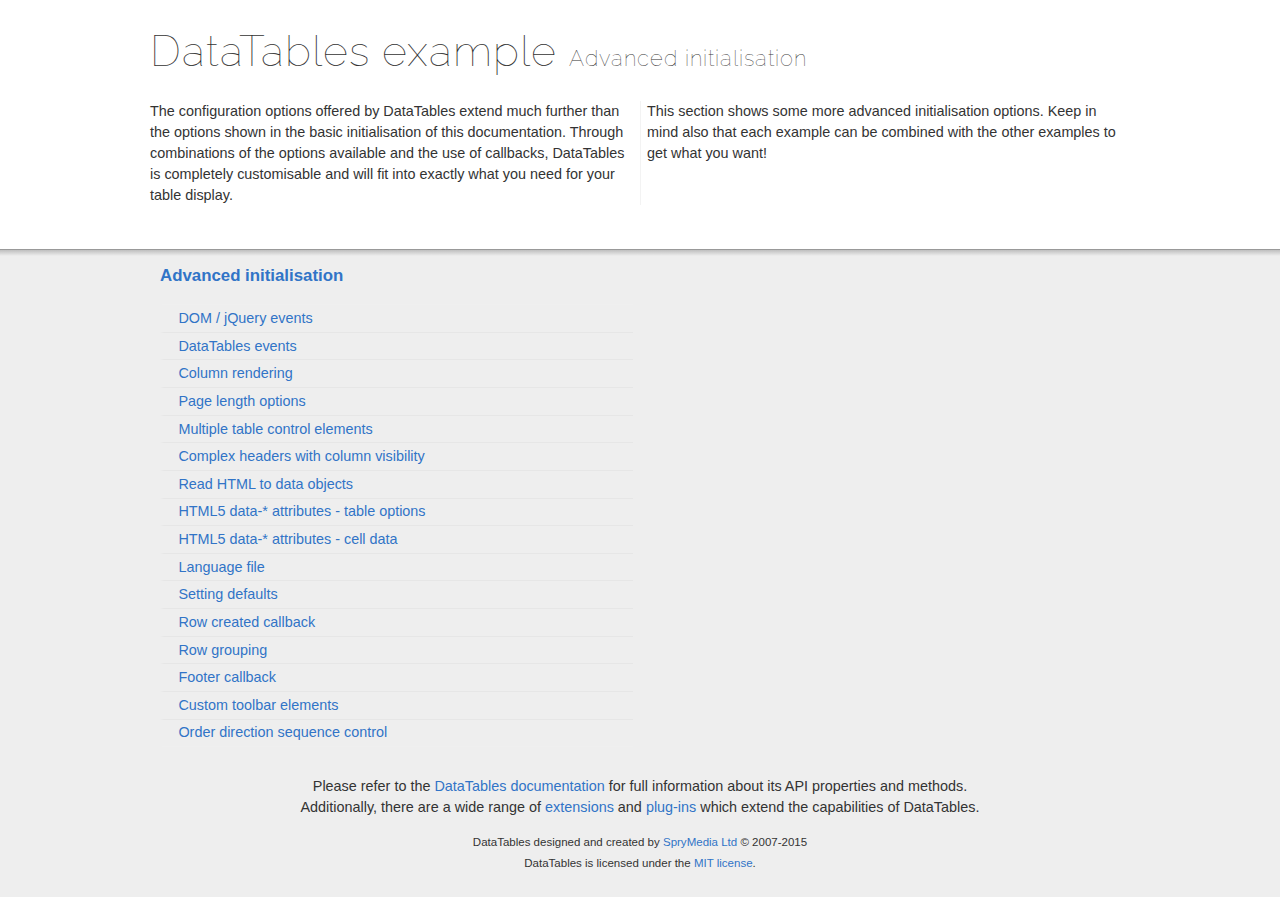
<file: DataTables/examples/advanced_init/index.html>
<!DOCTYPE html>
<html>
<head>
	<meta charset="utf-8">
	<link rel="shortcut icon" type="image/ico" href="http://www.datatables.net/favicon.ico">
	<meta name="viewport" content="initial-scale=1.0, maximum-scale=2.0">
	<link rel="stylesheet" type="text/css" href="../resources/syntax/shCore.css">
	<link rel="stylesheet" type="text/css" href="../resources/demo.css">
	<script type="text/javascript" language="javascript" src="//code.jquery.com/jquery-1.11.3.min.js">
	</script>
	<script type="text/javascript" language="javascript" src="../resources/syntax/shCore.js">
	</script>
	<script type="text/javascript" language="javascript" src="../resources/demo.js">
	</script>
	<title>DataTables examples - Advanced initialisation</title>
</head>
<body class="dt-example">
	<div class="container">
		<section>
			<h1>DataTables example <span>Advanced initialisation</span></h1>
			<div class="info">
				<p>The configuration options offered by DataTables extend much further than the options shown in the basic initialisation of this documentation. Through
				combinations of the options available and the use of callbacks, DataTables is completely customisable and will fit into exactly what you need for your table
				display.</p>
				<p>This section shows some more advanced initialisation options. Keep in mind also that each example can be combined with the other examples to get what you
				want!</p>
			</div>
		</section>
	</div>
	<section>
		<div class="footer">
			<div class="gradient"></div>
			<div class="liner">
				<div class="toc">
					<div class="toc-group">
						<h3><a href="./index.html">Advanced initialisation</a></h3>
						<ul class="toc">
							<li>
								<a href="./events_live.html">DOM / jQuery events</a>
							</li>
							<li>
								<a href="./dt_events.html">DataTables events</a>
							</li>
							<li>
								<a href="./column_render.html">Column rendering</a>
							</li>
							<li>
								<a href="./length_menu.html">Page length options</a>
							</li>
							<li>
								<a href="./dom_multiple_elements.html">Multiple table control elements</a>
							</li>
							<li>
								<a href="./complex_header.html">Complex headers with column visibility</a>
							</li>
							<li>
								<a href="./object_dom_read.html">Read HTML to data objects</a>
							</li>
							<li>
								<a href="./html5-data-options.html">HTML5 data-* attributes - table options</a>
							</li>
							<li>
								<a href="./html5-data-attributes.html">HTML5 data-* attributes - cell data</a>
							</li>
							<li>
								<a href="./language_file.html">Language file</a>
							</li>
							<li>
								<a href="./defaults.html">Setting defaults</a>
							</li>
							<li>
								<a href="./row_callback.html">Row created callback</a>
							</li>
							<li>
								<a href="./row_grouping.html">Row grouping</a>
							</li>
							<li>
								<a href="./footer_callback.html">Footer callback</a>
							</li>
							<li>
								<a href="./dom_toolbar.html">Custom toolbar elements</a>
							</li>
							<li>
								<a href="./sort_direction_control.html">Order direction sequence control</a>
							</li>
						</ul>
					</div>
				</div>
				<div class="epilogue">
					<p>Please refer to the <a href="http://www.datatables.net">DataTables documentation</a> for full information about its API properties and methods.<br>
					Additionally, there are a wide range of <a href="http://www.datatables.net/extensions">extensions</a> and <a href=
					"http://www.datatables.net/plug-ins">plug-ins</a> which extend the capabilities of DataTables.</p>
					<p class="copyright">DataTables designed and created by <a href="http://www.sprymedia.co.uk">SpryMedia Ltd</a> © 2007-2015<br>
					DataTables is licensed under the <a href="http://www.datatables.net/mit">MIT license</a>.</p>
				</div>
			</div>
		</div>
	</section>
</body>
</html>
</file>
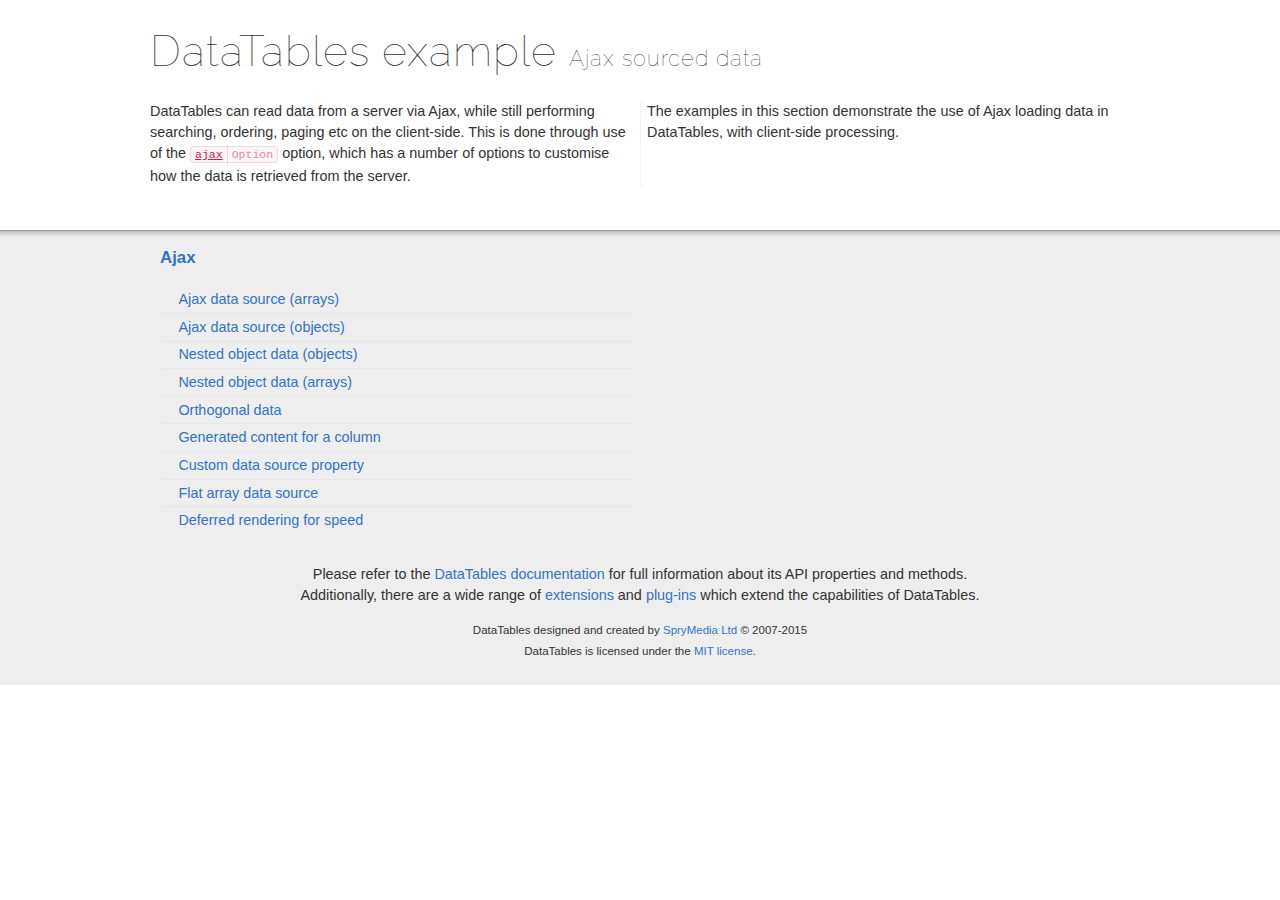
<file: DataTables/examples/ajax/index.html>
<!DOCTYPE html>
<html>
<head>
	<meta charset="utf-8">
	<link rel="shortcut icon" type="image/ico" href="http://www.datatables.net/favicon.ico">
	<meta name="viewport" content="initial-scale=1.0, maximum-scale=2.0">
	<link rel="stylesheet" type="text/css" href="../resources/syntax/shCore.css">
	<link rel="stylesheet" type="text/css" href="../resources/demo.css">
	<script type="text/javascript" language="javascript" src="//code.jquery.com/jquery-1.11.3.min.js">
	</script>
	<script type="text/javascript" language="javascript" src="../resources/syntax/shCore.js">
	</script>
	<script type="text/javascript" language="javascript" src="../resources/demo.js">
	</script>
	<title>DataTables examples - Ajax sourced data</title>
</head>
<body class="dt-example">
	<div class="container">
		<section>
			<h1>DataTables example <span>Ajax sourced data</span></h1>
			<div class="info">
				<p>DataTables can read data from a server via Ajax, while still performing searching, ordering, paging etc on the client-side. This is done through use of the
				<a href="//datatables.net/reference/option/ajax"><code class="option" title="DataTables initialisation option">ajax</code></a> option, which has a number of
				options to customise how the data is retrieved from the server.</p>
				<p>The examples in this section demonstrate the use of Ajax loading data in DataTables, with client-side processing.</p>
			</div>
		</section>
	</div>
	<section>
		<div class="footer">
			<div class="gradient"></div>
			<div class="liner">
				<div class="toc">
					<div class="toc-group">
						<h3><a href="./index.html">Ajax</a></h3>
						<ul class="toc">
							<li>
								<a href="./simple.html">Ajax data source (arrays)</a>
							</li>
							<li>
								<a href="./objects.html">Ajax data source (objects)</a>
							</li>
							<li>
								<a href="./deep.html">Nested object data (objects)</a>
							</li>
							<li>
								<a href="./objects_subarrays.html">Nested object data (arrays)</a>
							</li>
							<li>
								<a href="./orthogonal-data.html">Orthogonal data</a>
							</li>
							<li>
								<a href="./null_data_source.html">Generated content for a column</a>
							</li>
							<li>
								<a href="./custom_data_property.html">Custom data source property</a>
							</li>
							<li>
								<a href="./custom_data_flat.html">Flat array data source</a>
							</li>
							<li>
								<a href="./defer_render.html">Deferred rendering for speed</a>
							</li>
						</ul>
					</div>
				</div>
				<div class="epilogue">
					<p>Please refer to the <a href="http://www.datatables.net">DataTables documentation</a> for full information about its API properties and methods.<br>
					Additionally, there are a wide range of <a href="http://www.datatables.net/extensions">extensions</a> and <a href=
					"http://www.datatables.net/plug-ins">plug-ins</a> which extend the capabilities of DataTables.</p>
					<p class="copyright">DataTables designed and created by <a href="http://www.sprymedia.co.uk">SpryMedia Ltd</a> © 2007-2015<br>
					DataTables is licensed under the <a href="http://www.datatables.net/mit">MIT license</a>.</p>
				</div>
			</div>
		</div>
	</section>
</body>
</html>
</file>
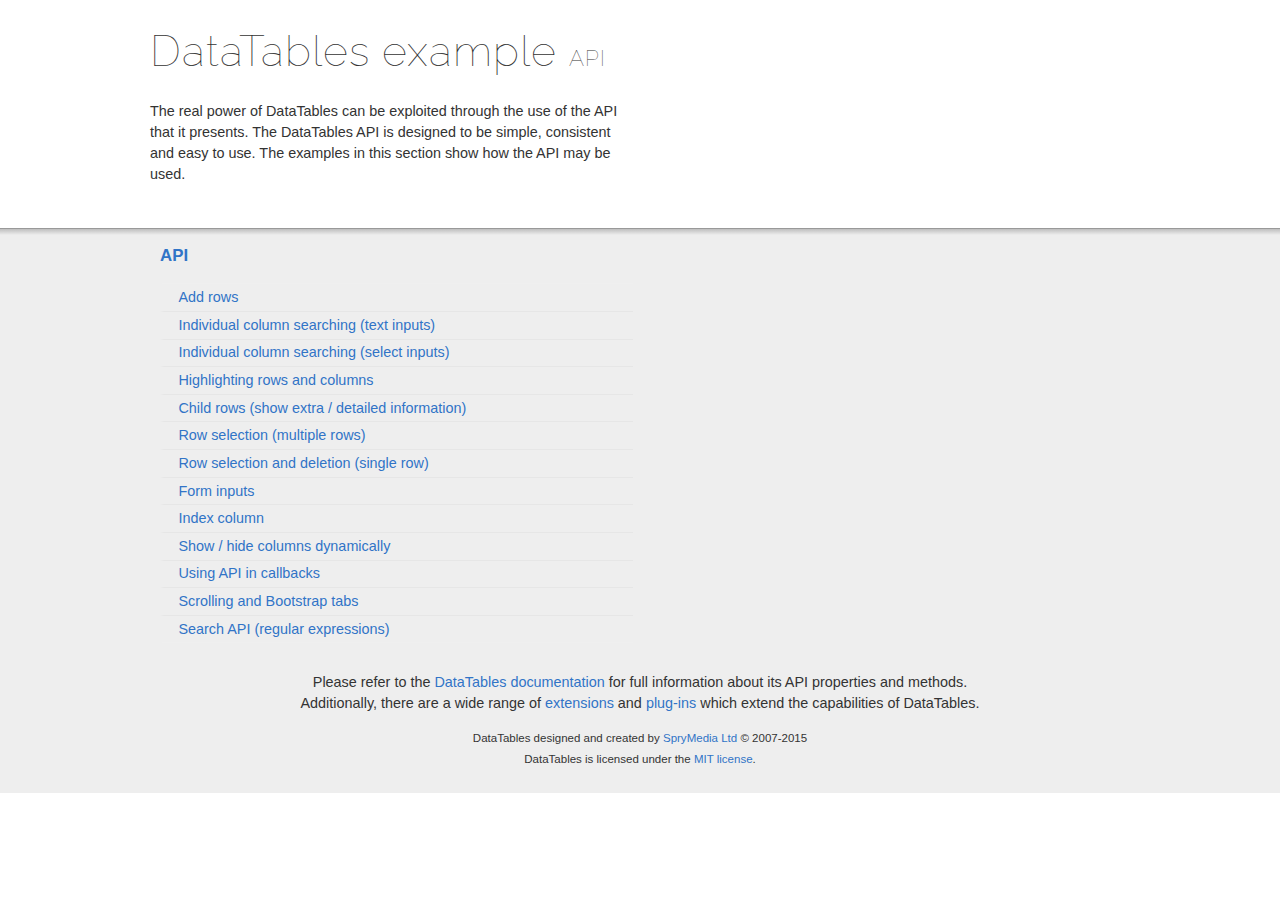
<file: DataTables/examples/api/index.html>
<!DOCTYPE html>
<html>
<head>
	<meta charset="utf-8">
	<link rel="shortcut icon" type="image/ico" href="http://www.datatables.net/favicon.ico">
	<meta name="viewport" content="initial-scale=1.0, maximum-scale=2.0">
	<link rel="stylesheet" type="text/css" href="../resources/syntax/shCore.css">
	<link rel="stylesheet" type="text/css" href="../resources/demo.css">
	<script type="text/javascript" language="javascript" src="//code.jquery.com/jquery-1.11.3.min.js">
	</script>
	<script type="text/javascript" language="javascript" src="../resources/syntax/shCore.js">
	</script>
	<script type="text/javascript" language="javascript" src="../resources/demo.js">
	</script>
	<title>DataTables examples - API</title>
</head>
<body class="dt-example">
	<div class="container">
		<section>
			<h1>DataTables example <span>API</span></h1>
			<div class="info">
				<p>The real power of DataTables can be exploited through the use of the API that it presents. The DataTables API is designed to be simple, consistent and easy to
				use. The examples in this section show how the API may be used.</p>
			</div>
		</section>
	</div>
	<section>
		<div class="footer">
			<div class="gradient"></div>
			<div class="liner">
				<div class="toc">
					<div class="toc-group">
						<h3><a href="./index.html">API</a></h3>
						<ul class="toc">
							<li>
								<a href="./add_row.html">Add rows</a>
							</li>
							<li>
								<a href="./multi_filter.html">Individual column searching (text inputs)</a>
							</li>
							<li>
								<a href="./multi_filter_select.html">Individual column searching (select inputs)</a>
							</li>
							<li>
								<a href="./highlight.html">Highlighting rows and columns</a>
							</li>
							<li>
								<a href="./row_details.html">Child rows (show extra / detailed information)</a>
							</li>
							<li>
								<a href="./select_row.html">Row selection (multiple rows)</a>
							</li>
							<li>
								<a href="./select_single_row.html">Row selection and deletion (single row)</a>
							</li>
							<li>
								<a href="./form.html">Form inputs</a>
							</li>
							<li>
								<a href="./counter_columns.html">Index column</a>
							</li>
							<li>
								<a href="./show_hide.html">Show / hide columns dynamically</a>
							</li>
							<li>
								<a href="./api_in_init.html">Using API in callbacks</a>
							</li>
							<li>
								<a href="./tabs_and_scrolling.html">Scrolling and Bootstrap tabs</a>
							</li>
							<li>
								<a href="./regex.html">Search API (regular expressions)</a>
							</li>
						</ul>
					</div>
				</div>
				<div class="epilogue">
					<p>Please refer to the <a href="http://www.datatables.net">DataTables documentation</a> for full information about its API properties and methods.<br>
					Additionally, there are a wide range of <a href="http://www.datatables.net/extensions">extensions</a> and <a href=
					"http://www.datatables.net/plug-ins">plug-ins</a> which extend the capabilities of DataTables.</p>
					<p class="copyright">DataTables designed and created by <a href="http://www.sprymedia.co.uk">SpryMedia Ltd</a> © 2007-2015<br>
					DataTables is licensed under the <a href="http://www.datatables.net/mit">MIT license</a>.</p>
				</div>
			</div>
		</div>
	</section>
</body>
</html>
</file>
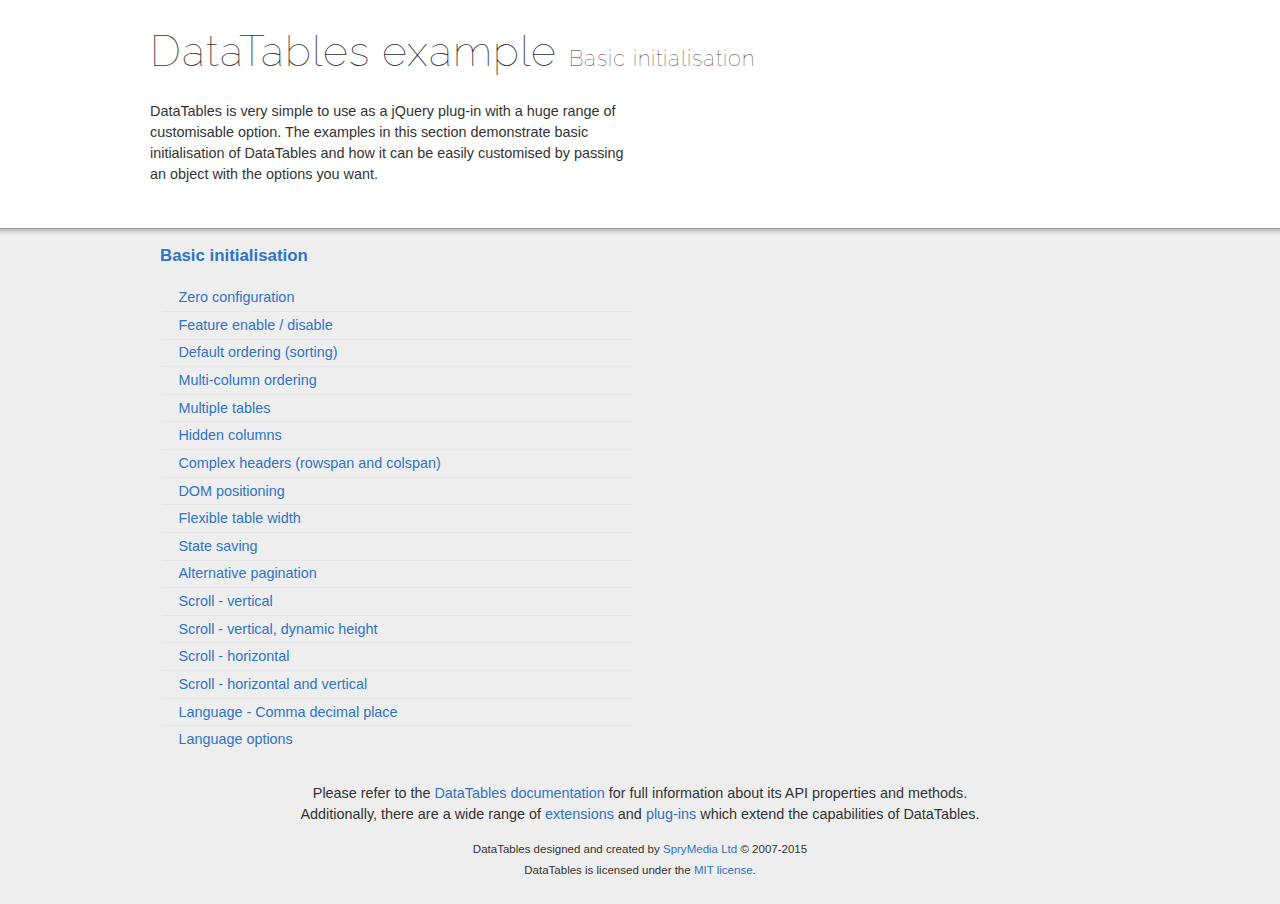
<file: DataTables/examples/basic_init/index.html>
<!DOCTYPE html>
<html>
<head>
	<meta charset="utf-8">
	<link rel="shortcut icon" type="image/ico" href="http://www.datatables.net/favicon.ico">
	<meta name="viewport" content="initial-scale=1.0, maximum-scale=2.0">
	<link rel="stylesheet" type="text/css" href="../resources/syntax/shCore.css">
	<link rel="stylesheet" type="text/css" href="../resources/demo.css">
	<script type="text/javascript" language="javascript" src="//code.jquery.com/jquery-1.11.3.min.js">
	</script>
	<script type="text/javascript" language="javascript" src="../resources/syntax/shCore.js">
	</script>
	<script type="text/javascript" language="javascript" src="../resources/demo.js">
	</script>
	<title>DataTables examples - Basic initialisation</title>
</head>
<body class="dt-example">
	<div class="container">
		<section>
			<h1>DataTables example <span>Basic initialisation</span></h1>
			<div class="info">
				<p>DataTables is very simple to use as a jQuery plug-in with a huge range of customisable option. The examples in this section demonstrate basic initialisation of
				DataTables and how it can be easily customised by passing an object with the options you want.</p>
			</div>
		</section>
	</div>
	<section>
		<div class="footer">
			<div class="gradient"></div>
			<div class="liner">
				<div class="toc">
					<div class="toc-group">
						<h3><a href="./index.html">Basic initialisation</a></h3>
						<ul class="toc">
							<li>
								<a href="./zero_configuration.html">Zero configuration</a>
							</li>
							<li>
								<a href="./filter_only.html">Feature enable / disable</a>
							</li>
							<li>
								<a href="./table_sorting.html">Default ordering (sorting)</a>
							</li>
							<li>
								<a href="./multi_col_sort.html">Multi-column ordering</a>
							</li>
							<li>
								<a href="./multiple_tables.html">Multiple tables</a>
							</li>
							<li>
								<a href="./hidden_columns.html">Hidden columns</a>
							</li>
							<li>
								<a href="./complex_header.html">Complex headers (rowspan and colspan)</a>
							</li>
							<li>
								<a href="./dom.html">DOM positioning</a>
							</li>
							<li>
								<a href="./flexible_width.html">Flexible table width</a>
							</li>
							<li>
								<a href="./state_save.html">State saving</a>
							</li>
							<li>
								<a href="./alt_pagination.html">Alternative pagination</a>
							</li>
							<li>
								<a href="./scroll_y.html">Scroll - vertical</a>
							</li>
							<li>
								<a href="./scroll_y_dynamic.html">Scroll - vertical, dynamic height</a>
							</li>
							<li>
								<a href="./scroll_x.html">Scroll - horizontal</a>
							</li>
							<li>
								<a href="./scroll_xy.html">Scroll - horizontal and vertical</a>
							</li>
							<li>
								<a href="./comma-decimal.html">Language - Comma decimal place</a>
							</li>
							<li>
								<a href="./language.html">Language options</a>
							</li>
						</ul>
					</div>
				</div>
				<div class="epilogue">
					<p>Please refer to the <a href="http://www.datatables.net">DataTables documentation</a> for full information about its API properties and methods.<br>
					Additionally, there are a wide range of <a href="http://www.datatables.net/extensions">extensions</a> and <a href=
					"http://www.datatables.net/plug-ins">plug-ins</a> which extend the capabilities of DataTables.</p>
					<p class="copyright">DataTables designed and created by <a href="http://www.sprymedia.co.uk">SpryMedia Ltd</a> © 2007-2015<br>
					DataTables is licensed under the <a href="http://www.datatables.net/mit">MIT license</a>.</p>
				</div>
			</div>
		</div>
	</section>
</body>
</html>
</file>
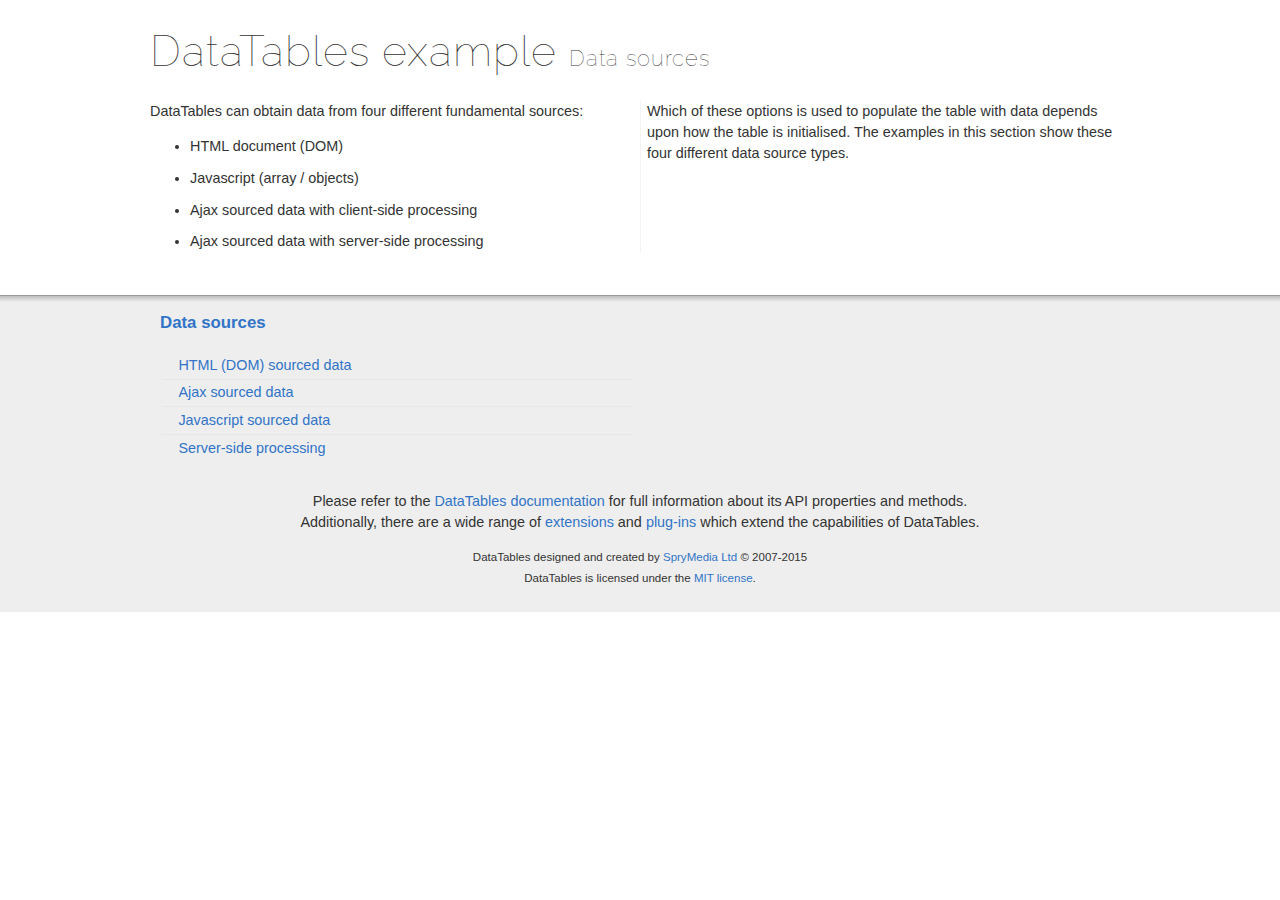
<file: DataTables/examples/data_sources/index.html>
<!DOCTYPE html>
<html>
<head>
	<meta charset="utf-8">
	<link rel="shortcut icon" type="image/ico" href="http://www.datatables.net/favicon.ico">
	<meta name="viewport" content="initial-scale=1.0, maximum-scale=2.0">
	<link rel="stylesheet" type="text/css" href="../resources/syntax/shCore.css">
	<link rel="stylesheet" type="text/css" href="../resources/demo.css">
	<script type="text/javascript" language="javascript" src="//code.jquery.com/jquery-1.11.3.min.js">
	</script>
	<script type="text/javascript" language="javascript" src="../resources/syntax/shCore.js">
	</script>
	<script type="text/javascript" language="javascript" src="../resources/demo.js">
	</script>
	<title>DataTables examples - Data sources</title>
</head>
<body class="dt-example">
	<div class="container">
		<section>
			<h1>DataTables example <span>Data sources</span></h1>
			<div class="info">
				<p>DataTables can obtain data from four different fundamental sources:</p>
				<ul class="markdown">
					<li>HTML document (DOM)</li>
					<li>Javascript (array / objects)</li>
					<li>Ajax sourced data with client-side processing</li>
					<li>Ajax sourced data with server-side processing</li>
				</ul>
				<p>Which of these options is used to populate the table with data depends upon how the table is initialised. The examples in this section show these four different
				data source types.</p>
			</div>
		</section>
	</div>
	<section>
		<div class="footer">
			<div class="gradient"></div>
			<div class="liner">
				<div class="toc">
					<div class="toc-group">
						<h3><a href="./index.html">Data sources</a></h3>
						<ul class="toc">
							<li>
								<a href="./dom.html">HTML (DOM) sourced data</a>
							</li>
							<li>
								<a href="./ajax.html">Ajax sourced data</a>
							</li>
							<li>
								<a href="./js_array.html">Javascript sourced data</a>
							</li>
							<li>
								<a href="./server_side.html">Server-side processing</a>
							</li>
						</ul>
					</div>
				</div>
				<div class="epilogue">
					<p>Please refer to the <a href="http://www.datatables.net">DataTables documentation</a> for full information about its API properties and methods.<br>
					Additionally, there are a wide range of <a href="http://www.datatables.net/extensions">extensions</a> and <a href=
					"http://www.datatables.net/plug-ins">plug-ins</a> which extend the capabilities of DataTables.</p>
					<p class="copyright">DataTables designed and created by <a href="http://www.sprymedia.co.uk">SpryMedia Ltd</a> © 2007-2015<br>
					DataTables is licensed under the <a href="http://www.datatables.net/mit">MIT license</a>.</p>
				</div>
			</div>
		</div>
	</section>
</body>
</html>
</file>
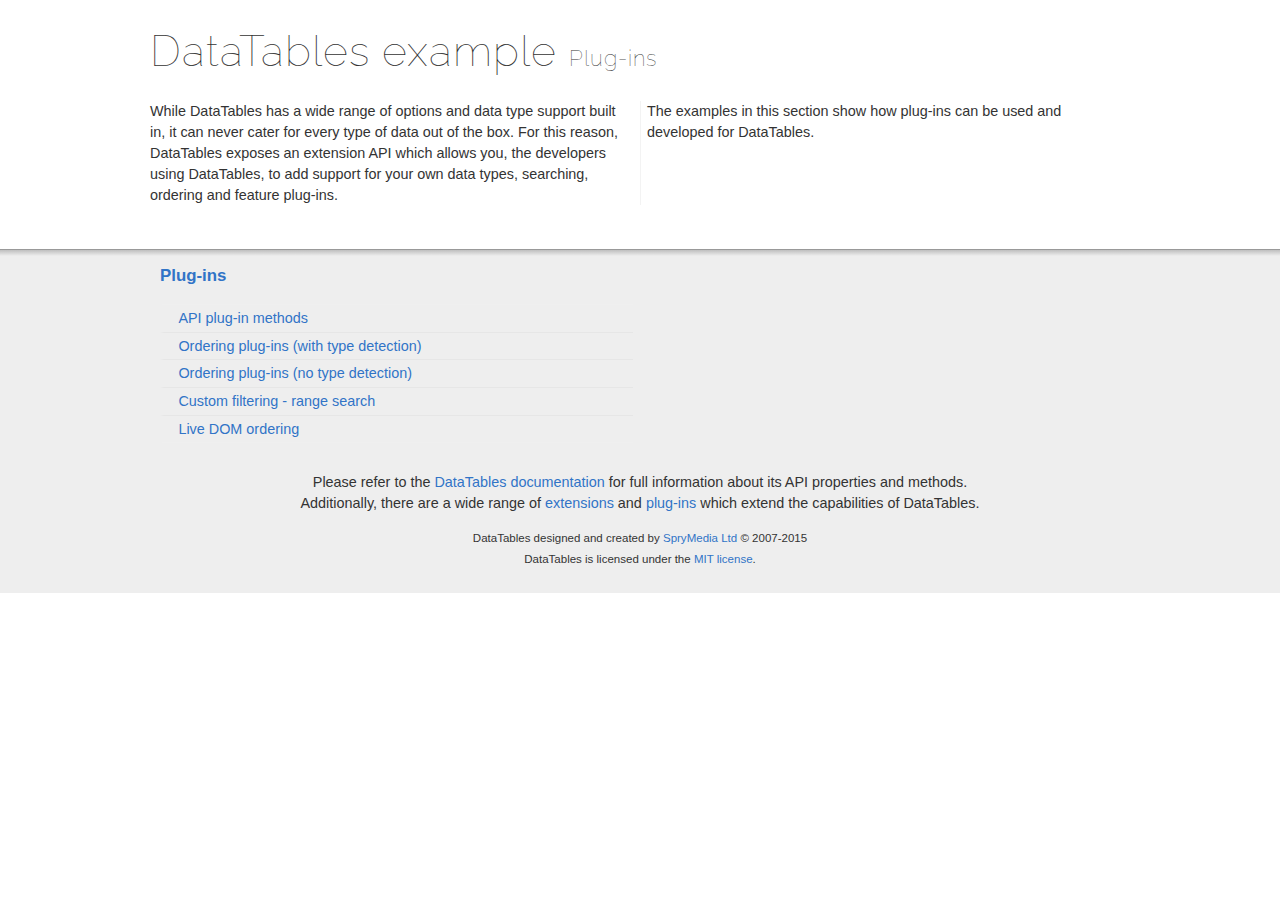
<file: DataTables/examples/plug-ins/index.html>
<!DOCTYPE html>
<html>
<head>
	<meta charset="utf-8">
	<link rel="shortcut icon" type="image/ico" href="http://www.datatables.net/favicon.ico">
	<meta name="viewport" content="initial-scale=1.0, maximum-scale=2.0">
	<link rel="stylesheet" type="text/css" href="../resources/syntax/shCore.css">
	<link rel="stylesheet" type="text/css" href="../resources/demo.css">
	<script type="text/javascript" language="javascript" src="//code.jquery.com/jquery-1.11.3.min.js">
	</script>
	<script type="text/javascript" language="javascript" src="../resources/syntax/shCore.js">
	</script>
	<script type="text/javascript" language="javascript" src="../resources/demo.js">
	</script>
	<title>DataTables examples - Plug-ins</title>
</head>
<body class="dt-example">
	<div class="container">
		<section>
			<h1>DataTables example <span>Plug-ins</span></h1>
			<div class="info">
				<p>While DataTables has a wide range of options and data type support built in, it can never cater for every type of data out of the box. For this reason,
				DataTables exposes an extension API which allows you, the developers using DataTables, to add support for your own data types, searching, ordering and feature
				plug-ins.</p>
				<p>The examples in this section show how plug-ins can be used and developed for DataTables.</p>
			</div>
		</section>
	</div>
	<section>
		<div class="footer">
			<div class="gradient"></div>
			<div class="liner">
				<div class="toc">
					<div class="toc-group">
						<h3><a href="./index.html">Plug-ins</a></h3>
						<ul class="toc">
							<li>
								<a href="./api.html">API plug-in methods</a>
							</li>
							<li>
								<a href="./sorting_auto.html">Ordering plug-ins (with type detection)</a>
							</li>
							<li>
								<a href="./sorting_manual.html">Ordering plug-ins (no type detection)</a>
							</li>
							<li>
								<a href="./range_filtering.html">Custom filtering - range search</a>
							</li>
							<li>
								<a href="./dom_sort.html">Live DOM ordering</a>
							</li>
						</ul>
					</div>
				</div>
				<div class="epilogue">
					<p>Please refer to the <a href="http://www.datatables.net">DataTables documentation</a> for full information about its API properties and methods.<br>
					Additionally, there are a wide range of <a href="http://www.datatables.net/extensions">extensions</a> and <a href=
					"http://www.datatables.net/plug-ins">plug-ins</a> which extend the capabilities of DataTables.</p>
					<p class="copyright">DataTables designed and created by <a href="http://www.sprymedia.co.uk">SpryMedia Ltd</a> © 2007-2015<br>
					DataTables is licensed under the <a href="http://www.datatables.net/mit">MIT license</a>.</p>
				</div>
			</div>
		</div>
	</section>
</body>
</html>
</file>
<file: ckeditor/samples/css/samples.css>
/**
 * @license Copyright (c) 2003-2015, CKSource - Frederico Knabben. All rights reserved.
 * For licensing, see LICENSE.md or http://ckeditor.com/license
 */
@media (max-width: 900px) {
  .global-is-mobile-hidden {
    display: none !important;
  }
}
article,
aside,
details,
figcaption,
figure,
footer,
header,
hgroup,
main,
menu,
nav,
section {
  display: block;
}
body,
html {
  margin: 0;
  padding: 0;
  font: 16px / 1.8 Arial, 'Helvetica Neue', Helvetica, sans-serif;
  font-weight: 300;
  color: #575757;
}
.grid-width-10 {
  width: 10%;
}
.grid-width-20 {
  width: 20%;
}
.grid-width-30 {
  width: 30%;
}
.grid-width-40 {
  width: 40%;
}
.grid-width-50 {
  width: 50%;
}
.grid-width-60 {
  width: 60%;
}
.grid-width-70 {
  width: 70%;
}
.grid-width-80 {
  width: 80%;
}
.grid-width-90 {
  width: 90%;
}
.grid-width-100 {
  width: 100%;
}
@media (max-width: 900px) {
  .grid-width-10,
  .grid-width-20,
  .grid-width-30,
  .grid-width-40,
  .grid-width-50,
  .grid-width-60,
  .grid-width-70,
  .grid-width-80,
  .grid-width-90,
  .grid-width-100 {
    width: 100%;
  }
}
*[class*="grid-width"] {
  -webkit-box-sizing: border-box;
  -moz-box-sizing: border-box;
  box-sizing: border-box;
  padding-left: 4%;
  padding-right: 4%;
  float: left;
}
*[class*="grid-width"]:after,
.grid-container:after,
*[class*="grid-width"]:before,
.grid-container:before {
  content: '';
  display: block;
  overflow: hidden;
  visibility: hidden;
  font-size: 0;
  line-height: 0;
  width: 0;
  height: 0;
}
*[class*="grid-width"]:after,
.grid-container:after {
  clear: both;
}
.grid-container {
  -webkit-box-sizing: border-box;
  -moz-box-sizing: border-box;
  box-sizing: border-box;
  margin-left: auto;
  margin-right: auto;
}
.grid-container-nested *[class*="grid-width"]:first-child {
  padding-left: 0;
}
.grid-container-nested *[class*="grid-width"]:last-child {
  padding-right: 0;
}
@media (max-width: 900px) {
  .grid-container-nested *[class*="grid-width"]:first-child {
    padding-left: 4%;
  }
  .grid-container-nested *[class*="grid-width"]:last-child {
    padding-right: 4%;
  }
}
.header-a {
  min-height: 140px;
  overflow: hidden;
}
.header-a .header-a-logo {
  margin: 40px 0 0;
}
@media (max-width: 900px) {
  .header-a .header-a-logo {
    text-align: center;
  }
}
.header-a .header-a-logo img {
  border: transparent;
}
.navigation-a {
  height: 30px;
  background: #3d3d3d;
  position: absolute;
  left: 0;
  right: 0;
  top: 0;
  padding: 0;
  overflow: hidden;
}
@media (max-width: 900px) {
  .navigation-a {
    text-align: center;
  }
}
.navigation-a ul {
  list-style: none;
  margin: 0;
  overflow: hidden;
}
.navigation-a ul li,
.navigation-a ul li a {
  display: inline-block;
}
@media (max-width: 900px) {
  .navigation-a ul {
    width: auto;
    text-overflow: ellipsis;
    white-space: nowrap;
    display: inline-block;
    float: none;
  }
  .navigation-a ul:before,
  .navigation-a ul:after {
    display: none;
  }
}
.navigation-a ul.navigation-a-left {
  text-align: left;
}
@media (max-width: 900px) {
  .navigation-a ul.navigation-a-left {
    padding-right: 0;
  }
}
.navigation-a ul.navigation-a-right {
  text-align: right;
}
@media (max-width: 900px) {
  .navigation-a ul.navigation-a-right {
    padding-left: 23px;
  }
}
.navigation-a ul li + li {
  margin-left: 23px;
}
.navigation-a ul li a {
  font-size: 10px;
  font-size: 0.625rem;
  line-height: 18px;
  line-height: 1.13rem;
  line-height: 30px;
  float: left;
  color: #dddddd;
  font-weight: bold;
  text-decoration: none;
  text-transform: uppercase;
}
.navigation-a ul li a:hover {
  cursor: pointer;
  color: #ffffff;
}
.icon-navigation-a-github:before,
.icon-navigation-a-github:after {
  background-image: url("[data-uri]");
}
.navigation-b {
  text-align: right;
  margin: 52px 0 0;
  overflow: visible;
}
@media (max-width: 900px) {
  .navigation-b {
    text-align: center;
    margin-top: 20px;
    padding: 0;
  }
}
.navigation-b ul {
  padding: 0;
  list-style: none;
  margin: 0;
  overflow: visible;
}
.navigation-b ul li,
.navigation-b ul li a {
  display: inline-block;
}
@media (max-width: 900px) {
  .navigation-b ul {
    display: table;
    width: 100%;
    padding-bottom: 1.5em;
  }
}
@media (max-width: 900px) {
  .navigation-b ul li {
    display: table-row;
  }
}
.navigation-b ul li + li {
  margin-left: 20px;
}
@media (max-width: 900px) {
  .navigation-b ul li + li {
    margin-left: 0;
  }
}
.navigation-b ul li a {
  -webkit-box-sizing: border-box;
  -moz-box-sizing: border-box;
  box-sizing: border-box;
  text-transform: uppercase;
  text-decoration: none;
  outline: none;
}
@media (max-width: 900px) {
  .navigation-b ul li a {
    width: 100%;
    -webkit-border-radius: 0;
    -webkit-background-clip: padding-box;
    -moz-border-radius: 0;
    -moz-background-clip: padding;
    border-radius: 0;
    background-clip: padding-box;
  }
}
.footer-a {
  font-size: 13px;
  font-size: 0.8125rem;
  line-height: 23.4px;
  line-height: 1.46rem;
  padding-top: 2.25em;
  padding-bottom: 2.25em;
  overflow: hidden;
  color: #8a8a8a;
}
.footer-a a {
  color: #27c0d8;
  text-decoration: none;
  border-bottom: 1px dotted #27c0d8;
}
.footer-a a:hover {
  color: #23adc2;
}
.footer-a p {
  margin: 0;
  display: inline-block;
  text-align: center;
}
.content {
  font-size: 14px;
  font-size: 0.875rem;
  line-height: 25.2px;
  line-height: 1.57rem;
  overflow: hidden;
  padding-top: 1.5em;
  padding-bottom: 1.5em;
}
.content p {
  margin: 0.75em 0;
}
.content ul,
.content ol,
.content pre,
.content blockquote,
.content textarea:not([class^="cke"]),
.content .cke {
  margin: 1.875em 0;
}
.content code,
.content kbd {
  -webkit-border-radius: 3px;
  -webkit-background-clip: padding-box;
  -moz-border-radius: 3px;
  -moz-background-clip: padding;
  border-radius: 3px;
  background-clip: padding-box;
  padding: 3px 4px;
}
.content pre,
.content code,
.content kbd,
.content blockquote {
  background: #f5f5f5;
}
.content blockquote,
.content pre {
  background: none;
  border-left: 4px solid #27c0d8;
  padding: 1.5em 2.25em;
}
.content p a,
.content ul a,
.content ol a,
.content blockquote a,
.content h1 a,
.content h2 a,
.content h3 a,
.content h4 a,
.content h5 a {
  color: #27c0d8;
  text-decoration: none;
  border-bottom: 1px dotted #27c0d8;
}
.content p a:hover,
.content ul a:hover,
.content ol a:hover,
.content blockquote a:hover,
.content h1 a:hover,
.content h2 a:hover,
.content h3 a:hover,
.content h4 a:hover,
.content h5 a:hover {
  color: #23adc2;
}
.content h1,
.content h2,
.content h3,
.content h4,
.content h5 {
  color: #000;
  font-weight: 100;
}
.content h1 code,
.content h2 code,
.content h3 code,
.content h4 code,
.content h5 code,
.content h1 kbd,
.content h2 kbd,
.content h3 kbd,
.content h4 kbd,
.content h5 kbd {
  font-size: inherit;
}
.content h1 a.content-heading-anchor,
.content h2 a.content-heading-anchor,
.content h3 a.content-heading-anchor,
.content h4 a.content-heading-anchor,
.content h5 a.content-heading-anchor {
  font-weight: 100;
  vertical-align: middle;
  opacity: 0;
  border: 0;
}
.content h1:hover a.content-heading-anchor,
.content h2:hover a.content-heading-anchor,
.content h3:hover a.content-heading-anchor,
.content h4:hover a.content-heading-anchor,
.content h5:hover a.content-heading-anchor {
  opacity: 1;
}
.content h1:target a,
.content h2:target a,
.content h3:target a,
.content h4:target a,
.content h5:target a {
  -webkit-animation: targetLinkOpacity 0.5s linear alternate;
  -moz-animation: targetLinkOpacity 0.5s linear alternate;
  -o-animation: targetLinkOpacity 0.5s linear alternate;
  animation: targetLinkOpacity 0.5s linear alternate;
  opacity: 1;
}
.content input,
.content select,
.content textarea:not([class^="cke"]) {
  -webkit-border-radius: 3px;
  -webkit-background-clip: padding-box;
  -moz-border-radius: 3px;
  -moz-background-clip: padding;
  border-radius: 3px;
  background-clip: padding-box;
  -webkit-box-shadow: inset 0 1px 1px rgba(0, 0, 0, 0.08);
  -moz-box-shadow: inset 0 1px 1px rgba(0, 0, 0, 0.08);
  box-shadow: inset 0 1px 1px rgba(0, 0, 0, 0.08);
  font: inherit;
  color: inherit;
  border: 1px solid #d9d9d9;
  padding: .2em .5em;
}
.content input:focus,
.content select:focus,
.content textarea:not([class^="cke"]):focus {
  border-color: #66afe9;
  outline: 0;
  -webkit-box-shadow: inset 0 1px 1px rgba(0, 0, 0, 0.08), 0 0 8px #93c6ef;
  -moz-box-shadow: inset 0 1px 1px rgba(0, 0, 0, 0.08), 0 0 8px #93c6ef;
  box-shadow: inset 0 1px 1px rgba(0, 0, 0, 0.08), 0 0 8px #93c6ef;
}
.content abbr {
  border-bottom: 1px dotted #666;
  cursor: pointer;
}
.content blockquote {
  font-style: italic;
  font-family: Georgia, Times, "Times New Roman", serif;
  font-size: 16px;
  font-size: 1rem;
  line-height: 28.8px;
  line-height: 1.8rem;
}
.content em {
  font-style: italic;
}
.content h1 {
  font-size: 36px;
  font-size: 2.25rem;
  line-height: 64.8px;
  line-height: 4.05rem;
  margin: 1.125em 0 0;
}
.content h2 {
  font-size: 27.2px;
  font-size: 1.7rem;
  line-height: 48.96px;
  line-height: 3.06rem;
  margin: 0.9em 0 0;
}
.content h3 {
  font-size: 24px;
  font-size: 1.5rem;
  line-height: 43.2px;
  line-height: 2.7rem;
  font-weight: 500;
  margin: 0.75em 0 0;
}
.content h4 {
  font-size: 19.2px;
  font-size: 1.2rem;
  line-height: 34.56px;
  line-height: 2.16rem;
  font-weight: 500;
  margin: 0.75em 0 0;
}
.content h5 {
  font-size: 17.6px;
  font-size: 1.1rem;
  line-height: 31.68px;
  line-height: 1.98rem;
  font-weight: 500;
  margin: 0.75em 0 0;
}
.content hr {
  border: 0;
  border-top: 4px solid #d9d9d9;
  margin: 1.5em 0;
}
.content input[type="text"] {
  height: 1.8em;
  line-height: 1.8em;
}
.content input[type="button"] {
  -webkit-appearance: button;
  -moz-appearance: button;
  appearance: button;
}
.content kbd {
  font-size: 12px;
  font-size: 0.75rem;
  line-height: 21.6px;
  line-height: 1.35rem;
  font-family: Arial, 'Helvetica Neue', Helvetica, sans-serif;
  padding: 2px 6px;
  -webkit-box-shadow: 0 0 4px #ffffff inset, 0 2px 0 #d9d9d9;
  -moz-box-shadow: 0 0 4px #ffffff inset, 0 2px 0 #d9d9d9;
  box-shadow: 0 0 4px #ffffff inset, 0 2px 0 #d9d9d9;
}
.content p img {
  vertical-align: middle;
}
.content p pre {
  padding: 1.5em;
}
.content pre {
  padding: 0;
  border: 0;
  tab-size: 4;
  -o-tab-size: 4;
  -moz-tab-size: 4;
}
.content pre,
.content code {
  font-size: 11.89px;
  font-size: 0.743rem;
  line-height: 21.4px;
  line-height: 1.34rem;
  font-family: Consolas, Menlo, Monaco, Lucida Console, Liberation Mono, DejaVu Sans Mono, Bitstream Vera Sans Mono, Courier New, monospace, serif;
}
.content pre a,
.content code a {
  border: 0;
}
.content pre code {
  padding: 0.75em;
  display: block;
}
.content strong {
  color: #000;
}
.content ul ul,
.content ol ul,
.content ul ol,
.content ol ol {
  margin: 0.75em 0;
}
.content ul li,
.content ol li {
  font-size: 14px;
  font-size: 0.875rem;
  line-height: 30.24px;
  line-height: 1.89rem;
}
.content textarea:not([class^="cke"]) {
  width: 100%;
}
.content div.todo {
  border: 2px dotted #444;
  padding: 10px;
  margin: 60px 0 10px 0;
  /* Remove me some day */
}
.content div.todo:before {
  content: "TODO";
  font-weight: bold;
}
body a.button-a,
body button.button-a,
body input.button-a {
  -webkit-border-radius: 3px;
  -webkit-background-clip: padding-box;
  -moz-border-radius: 3px;
  -moz-background-clip: padding;
  border-radius: 3px;
  background-clip: padding-box;
  font-size: 14px;
  font-size: 0.875rem;
  line-height: 25.2px;
  line-height: 1.57rem;
  height: 36px;
  line-height: 36px;
  padding: 0 1.1em;
  font-weight: 700;
  color: #3e3e3e;
  white-space: nowrap;
  text-decoration: none;
  display: inline-block;
  cursor: pointer;
  border: 0;
  vertical-align: middle;
  margin: 1px 0;
  background: transparent;
}
body a.button-a.icon-pos-left,
body button.button-a.icon-pos-left,
body input.button-a.icon-pos-left {
  padding-left: .8em;
}
body a.button-a.icon-pos-right,
body button.button-a.icon-pos-right,
body input.button-a.icon-pos-right {
  padding-right: .8em;
}
body a.button-a.button-a-no-text,
body button.button-a.button-a-no-text,
body input.button-a.button-a-no-text {
  -webkit-border-radius: 100px;
  -webkit-background-clip: padding-box;
  -moz-border-radius: 100px;
  -moz-background-clip: padding;
  border-radius: 100px;
  background-clip: padding-box;
  width: 36px;
  padding: 0;
  text-indent: -999px;
  overflow: hidden;
  position: relative;
  text-align: center;
}
body a.button-a.button-a-no-text:before,
body button.button-a.button-a-no-text:before,
body input.button-a.button-a-no-text:before {
  position: absolute;
  left: 50%;
  top: 50%;
  margin: -9px 0 0 -9px;
}
@media (max-width: 900px) {
  body a.button-a.button-a-mobile-collapsed,
  body button.button-a.button-a-mobile-collapsed,
  body input.button-a.button-a-mobile-collapsed {
    -webkit-border-radius: 100px;
    -webkit-background-clip: padding-box;
    -moz-border-radius: 100px;
    -moz-background-clip: padding;
    border-radius: 100px;
    background-clip: padding-box;
    width: 36px;
    padding: 0;
    text-indent: -999px;
    overflow: hidden;
    position: relative;
    text-align: center;
  }
  body a.button-a.button-a-mobile-collapsed:before,
  body button.button-a.button-a-mobile-collapsed:before,
  body input.button-a.button-a-mobile-collapsed:before {
    position: absolute;
    left: 50%;
    top: 50%;
    margin: -9px 0 0 -9px;
  }
  body a.button-a.button-a-mobile-collapsed:before,
  body button.button-a.button-a-mobile-collapsed:before,
  body input.button-a.button-a-mobile-collapsed:before {
    position: absolute;
    left: 50%;
    top: 50%;
    margin: -9px 0 0 -9px;
  }
}
body a.button-a:active,
body button.button-a:active,
body input.button-a:active,
body a.button-a:hover,
body button.button-a:hover,
body input.button-a:hover {
  color: #fff;
  background: #23adc2;
}
body a.button-a:focus,
body button.button-a:focus,
body input.button-a:focus {
  border-color: #66afe9;
  outline: 0;
  -webkit-box-shadow: inset 0 1px 1px rgba(0, 0, 0, 0.075), 0 0 8px #93c6ef;
  -moz-box-shadow: inset 0 1px 1px rgba(0, 0, 0, 0.075), 0 0 8px #93c6ef;
  box-shadow: inset 0 1px 1px rgba(0, 0, 0, 0.075), 0 0 8px #93c6ef;
}
body a.button-a-soft,
body button.button-a-soft,
body input.button-a-soft {
  background: #e7e7e7;
}
body a.button-a-soft:active,
body button.button-a-soft:active,
body input.button-a-soft:active,
body a.button-a-soft:hover,
body button.button-a-soft:hover,
body input.button-a-soft:hover {
  color: #3e3e3e;
  background: #cecece;
}
body a.button-a-background,
body button.button-a-background,
body input.button-a-background,
body a.navigation-b ul li a:hover,
body button.navigation-b ul li a:hover,
body input.navigation-b ul li a:hover {
  color: #fff;
  background: #27c0d8;
}
body a.button-a-background:active,
body button.button-a-background:active,
body input.button-a-background:active,
body a.button-a-background:hover,
body button.button-a-background:hover,
body input.button-a-background:hover,
body a.navigation-b ul li a:hover:active,
body button.navigation-b ul li a:hover:active,
body input.navigation-b ul li a:hover:active,
body a.navigation-b ul li a:hover:hover,
body button.navigation-b ul li a:hover:hover,
body input.navigation-b ul li a:hover:hover {
  color: #fff;
  background: #23adc2;
}
.balloon-a {
  font-size: 12px;
  font-size: 0.75rem;
  line-height: 21.6px;
  line-height: 1.35rem;
  -webkit-border-radius: 3px;
  -webkit-background-clip: padding-box;
  -moz-border-radius: 3px;
  -moz-background-clip: padding;
  border-radius: 3px;
  background-clip: padding-box;
  border-bottom: 3px solid #d4d4d4;
  background: #ebebeb;
  display: inline-block;
  white-space: nowrap;
  padding: .4em 1.2em .2em;
  font-weight: 700;
  position: relative;
  z-index: 1000;
  text-transform: none;
  color: #575757;
}
.balloon-a:hover {
  color: #575757;
}
.balloon-a:before {
  content: '';
  width: 0;
  height: 0;
  border-style: solid;
  position: absolute;
}
.balloon-a-ne:before,
.balloon-a-nw:before {
  top: -13px;
  border-width: 0 9px 15.6px 9px;
  border-color: transparent transparent #ebebeb transparent;
}
.balloon-a-se:before,
.balloon-a-sw:before {
  bottom: -13px;
  border-width: 15.6px 9px 0 9px;
  border-color: #ebebeb transparent transparent transparent;
}
.balloon-a-nw:before,
.balloon-a-sw:before {
  left: 20px;
}
.balloon-a-ne:before,
.balloon-a-se:before {
  right: 20px;
}
.icon-pos-left:before,
.icon-pos-right:after {
  content: '';
  display: inline-block;
  width: 18px;
  height: 18px;
  vertical-align: middle;
  background-repeat: no-repeat;
}
.icon-pos-left:before {
  margin-right: 10px;
}
.icon-pos-right:after {
  margin-left: 10px;
}
.icon-download:before,
.icon-download:after {
  background-image: url("[data-uri]");
}
.icon-question-mark:before,
.icon-question-mark:after {
  background-image: url("[data-uri]");
}
.icon-close:before,
.icon-close:after {
  background-image: url("[data-uri]");
}
.ie8 .switch > * {
  vertical-align: middle;
}
.ie8 .switch input[type="radio"] {
  margin: 0 0.25em;
  display: inline-block;
}
.ie8 .switch label {
  margin-left: 0 !important;
  margin-right: 0 !important;
}
.ie8 .switch label[data-for="1"] {
  float: left;
}
.ie8 .switch label[data-for="2"] {
  float: right;
}
.ie8 .switch .switch-inner {
  display: none;
}
.switch {
  font-size: 14px;
  font-size: 0.875rem;
  line-height: 25.2px;
  line-height: 1.57rem;
  font-weight: bold;
  background-color: #27c0d8;
  overflow: hidden;
  display: inline-block;
  padding: 0.75em 0.25em;
  color: #fff;
  -webkit-border-radius: 3px;
  -webkit-background-clip: padding-box;
  -moz-border-radius: 3px;
  -moz-background-clip: padding;
  border-radius: 3px;
  background-clip: padding-box;
  position: relative;
}
.switch input[type="radio"] {
  display: none;
}
.switch label {
  position: relative;
  z-index: 2;
  float: left;
  cursor: pointer;
  padding: 0 0.75em;
}
.switch label:hover {
  text-decoration: underline;
}
.switch .switch-inner {
  float: left;
  background-color: #FFF;
  height: 1.5em;
  width: 4.125em;
  padding: 2px;
  margin: 0 0.25em;
  -webkit-border-radius: 5.5px;
  -webkit-background-clip: padding-box;
  -moz-border-radius: 5.5px;
  -moz-background-clip: padding;
  border-radius: 5.5px;
  background-clip: padding-box;
}
.switch .switch-inner .handler {
  overflow: hidden;
  position: relative;
  display: block;
  height: 1.5em;
  width: 1.5em;
  background: #25b4cb;
  -webkit-border-radius: 4.5px;
  -webkit-background-clip: padding-box;
  -moz-border-radius: 4.5px;
  -moz-background-clip: padding;
  border-radius: 4.5px;
  background-clip: padding-box;
}
.switch .switch-inner .handler:before {
  content: '';
  display: block;
  position: absolute;
  top: 0;
  right: 0;
  bottom: 3px;
  left: 0;
  background-color: #34c4da;
  -webkit-border-bottom-left-radius: 4.5px;
  -moz-border-radius-bottomleft: 4.5px;
  border-bottom-left-radius: 4.5px;
  -webkit-border-bottom-right-radius: 4.5px;
  -webkit-background-clip: padding-box;
  -moz-border-radius-bottomright: 4.5px;
  -moz-background-clip: padding;
  border-bottom-right-radius: 4.5px;
  background-clip: padding-box;
}
.switch:hover .switch-inner .handler:before {
  background: #45c9dd;
}
.switch input[data-num="2"]:checked ~ .switch-inner > .handler {
  margin-left: auto;
}
.switch input[data-num="2"]:checked ~ label[data-for="1"] {
  padding-right: 5.125em;
  margin-right: -4.375em;
}
.switch input[data-num="1"]:checked ~ label[data-for="2"] {
  padding-left: 5.125em;
  margin-left: -4.375em;
}
.toggler {
  -webkit-user-select: none;
  -moz-user-select: none;
  -ms-user-select: none;
  user-select: none;
}
.toggler label {
  cursor: pointer;
}
.toggler [data-collapse] {
  display: inherit;
}
.toggler [data-expand] {
  display: none;
}
.toggler.collapsed [data-collapse] {
  display: none;
}
.toggler.collapsed [data-expand] {
  display: inherit;
}
.toggler-container {
  overflow: hidden;
}
.toggler-container.collapsed {
  height: 0;
}
.icon-toggler-expanded:before,
.icon-toggler-collapsed:before,
.icon-toggler-expanded:after,
.icon-toggler-collapsed:after {
  background-image: url("[data-uri]");
}
.icon-toggler-expanded.icon-light:before,
.icon-toggler-collapsed.icon-light:before,
.icon-toggler-expanded.icon-light:after,
.icon-toggler-collapsed.icon-light:after {
  background-image: url("[data-uri]");
}
.icon-toggler-expanded:before,
.icon-toggler-expanded:after {
  background-position: top left;
}
.icon-toggler-collapsed:before,
.icon-toggler-collapsed:after {
  background-position: bottom left;
}
.modal {
  padding: 20px;
  border-radius: 3px;
  background-color: white;
  max-width: 700px;
  -webkit-box-sizing: border-box;
  -moz-box-sizing: border-box;
  box-sizing: border-box;
  width: 80% !important;
  top: 50% !important;
  -webkit-transform: translate(-50%, -50%) !important;
  -moz-transform: translate(-50%, -50%) !important;
  -o-transform: translate(-50%, -50%) !important;
  -ms-transform: translate(-50%, -50%) !important;
  transform: translate(-50%, -50%) !important;
}
.modal-close {
  -webkit-border-radius: 100px;
  -webkit-background-clip: padding-box;
  -moz-border-radius: 100px;
  -moz-background-clip: padding;
  border-radius: 100px;
  background-clip: padding-box;
  cursor: pointer;
  height: 18px;
  width: 18px;
  position: absolute;
  top: 10px;
  right: 10px;
  font-size: 17px;
  text-align: center;
  line-height: 19px;
  background: #cccccc;
}
main .grid-container,
header .grid-container,
.navigation-a > div,
footer > div {
  max-width: 968px;
}
.header-a {
  margin-top: 30px;
}
.footer-a {
  border-top: 1px solid #d9d9d9;
}
.adjoined-top {
  background-color: #27c0d8;
  color: #fff;
}
.adjoined-top .content h1,
.adjoined-top .content h2,
.adjoined-top .content h3,
.adjoined-top .content h4,
.adjoined-top .content h5 {
  color: #fff;
}
.adjoined-top .content p {
  font-size: 18px;
  font-size: 1.125rem;
  line-height: 32.4px;
  line-height: 2.02rem;
  font-weight: 100;
}
.adjoined-top .content p a {
  text-decoration: none;
  border-bottom: 1px dotted #fff;
  color: inherit;
}
.adjoined-top .content p a:hover {
  color: #e6e6e6;
}
.adjoined-top .content button {
  color: #fff;
}
.adjoined-top .content strong {
  color: #fff;
}
.adjoined-top .content code {
  font-size: inherit;
  color: #27c0d8;
}
.adjoined-bottom {
  position: relative;
}
.adjoined-bottom:before {
  z-index: -1;
  content: '';
  background: #27c0d8;
  position: absolute;
  top: 0;
  left: 0;
  right: 0;
  height: 50%;
}
main .grid-container,
header .grid-container,
.navigation-a > div,
footer > div {
  max-width: 1052px;
}
main .grid-container.freed-width {
  max-width: none;
}
.switch {
  background: #25b4cb;
  float: right;
  overflow: visible;
}
.switch .balloon-a {
  position: absolute;
  top: -40px;
  right: 50%;
  margin-right: -15px;
  background: #FFEFC1;
  border-bottom-color: #DCDCA4;
}
.switch .balloon-a:before {
  border-color: #FFEFC1 transparent transparent transparent;
}
#toolbar .editors-container {
  overflow: hidden;
  height: 0;
  transition: height 200ms;
}
#toolbar .editors-container.active {
  height: auto;
}
#main #editor {
  background: #FFF;
  padding: 2% 4%;
  border: dashed 5px #27c0d8;
}
div.cke a.cke_button,
div.cke .cke_combo_button {
  border-bottom: none;
}
div.cke a.cke_button.cke_combo_button,
div.cke .cke_combo_button.cke_combo_button {
  border-bottom: 1px solid #a6a6a6;
}
#main .adjoined-top:before {
  height: 335px;
}
#toolbar .adjoined-top:before {
  height: 219px;
}
#toolbar .adjoined-top .grid-container-nested {
  height: 147px;
}
.content .grid-switch-magic {
  margin: 3.5em 0 0;
}
#info-box {
  padding-bottom: 0;
}
#info-box > div {
  width: 100%;
  text-align: right;
}
#info-box > div .toggler {
  padding-right: 0;
}
#info-box > div .toggler:hover {
  background: transparent;
  color: #000;
}
#info-box > div .toggler:hover > label {
  text-decoration: underline;
}
#info-box > div h2 {
  float: left;
  margin-top: 0;
}
#info-box > div#instructions-container {
  text-align: left;
}
#toolbarModifierWrapper {
  overflow: hidden;
  height: 0;
  opacity: 0;
  transition: height 200ms;
}
#toolbarModifierWrapper.active {
  height: auto;
  opacity: 1;
}
header {
  overflow: visible;
}
header div.grid-container {
  overflow: visible;
}
header .navigation-b {
  overflow: visible;
}
header .navigation-b ul {
  overflow: visible;
}
header .navigation-b a {
  position: relative;
}
header .balloon-a {
  position: absolute;
  top: 48px;
  left: 50%;
  margin-left: -35px;
}
@media (max-width: 1140px) {
  header .balloon-a {
    left: auto;
    margin-left: auto;
    right: 50%;
    margin-right: -35px;
  }
  header .balloon-a:before {
    left: auto;
    right: 22px;
  }
}
@media (max-width: 900px) {
  header .balloon-a {
    display: none;
  }
}
#toolbar .cke_toolbar {
  pointer-events: none;
  -webkit-user-select: none;
  -moz-user-select: none;
  -ms-user-select: none;
  user-select: none;
  cursor: default;
}
.some-toolbar-active .cke_toolbar {
  zoom: 1;
  filter: alpha(opacity=50);
  -webkit-opacity: 0.5;
  -moz-opacity: 0.5;
  opacity: 0.5;
}
.cke_toolbar.active {
  position: relative;
  zoom: 1;
  filter: alpha(opacity=100);
  -webkit-opacity: 1;
  -moz-opacity: 1;
  opacity: 1;
}
.cke_toolbar.active:after {
  content: '';
  display: block;
  position: absolute;
  top: 0;
  right: 6px;
  bottom: 5px;
  left: 0;
  -webkit-border-radius: 5px;
  -webkit-background-clip: padding-box;
  -moz-border-radius: 5px;
  -moz-background-clip: padding;
  border-radius: 5px;
  background-clip: padding-box;
  -webkit-box-shadow: 0px 0px 15px 3px #fff4b0;
  -moz-box-shadow: 0px 0px 15px 3px #fff4b0;
  box-shadow: 0px 0px 15px 3px #fff4b0;
}
.cke_toolbar.active .cke_toolgroup {
  -webkit-box-shadow: none;
  -moz-box-shadow: none;
  box-shadow: none;
  border-color: #e3c300;
}
.cke_toolbar.active .cke_combo,
.cke_toolbar.active .cke_toolgroup {
  position: relative;
  z-index: 2;
}
.cke_toolbar.active .cke_combo_button {
  -webkit-box-shadow: none;
  -moz-box-shadow: none;
  box-shadow: none;
}
.unselectable {
  -webkit-user-select: none;
  -moz-user-select: none;
  -ms-user-select: none;
  user-select: none;
}
.toolbar {
  padding: 5px 0;
  margin-bottom: 2.4em;
  overflow: hidden;
  background: #fff;
}
.toolbar button.button-a.cke_button {
  cursor: pointer;
  display: inline-block;
  padding: 4px 6px;
  outline: 0;
  border: 1px solid #a6a6a6;
}
.toolbar button.button-a.hidden {
  display: none;
}
.toolbar button.button-a.left {
  float: left;
  margin-right: 8px;
}
.toolbar button.button-a.right {
  float: right;
  margin-left: 8px;
}
.toolbar button.button-a .highlight {
  color: #ffefc1;
}
.configContainer.hidden,
.toolbarModifier.hidden,
.toolbarModifier-hints.hidden {
  display: none;
}
.toolbarModifier :focus,
.toolbar button:focus,
.configContainer textarea.configCode:focus {
  outline: none;
}
div.toolbarModifier {
  padding: 0;
  overflow: hidden;
  width: 100%;
  position: relative;
  display: table;
  border-collapse: collapse;
}
div.toolbarModifier ::-moz-focus-inner {
  border: 0;
}
div.toolbarModifier .empty {
  display: none;
}
div.toolbarModifier.empty-visible .empty {
  display: table-row;
  zoom: 1;
  filter: alpha(opacity=60);
  -webkit-opacity: 0.6;
  -moz-opacity: 0.6;
  opacity: 0.6;
}
div.toolbarModifier .empty > p {
  line-height: 31px;
}
div.toolbarModifier > ul {
  padding: 0;
  margin: 0;
  border-top: 1px solid #cccccc;
  width: 100%;
}
div.toolbarModifier > ul[data-type="table-header"] {
  display: table-header-group;
}
div.toolbarModifier > ul[data-type="table-body"] {
  display: table-row-group;
}
div.toolbarModifier > ul p {
  padding: 0;
  margin: 0;
}
div.toolbarModifier > ul > li {
  display: table-row;
}
div.toolbarModifier > ul > li[data-type="header"] {
  font-weight: bold;
  user-select: none;
  cursor: default;
}
div.toolbarModifier > ul > li[data-type="group"],
div.toolbarModifier > ul > li[data-type="separator"] {
  border-bottom: 1px solid #cccccc;
}
div.toolbarModifier > ul > li[data-type="subgroup"] {
  border-top: 1px solid #eee;
}
div.toolbarModifier > ul > li[data-type="subgroup"]:first-child {
  border-top: none;
}
div.toolbarModifier > ul > li[data-type="group"].active,
div.toolbarModifier > ul > li[data-type="group"]:hover,
div.toolbarModifier > ul > li[data-type="separator"].active,
div.toolbarModifier > ul > li[data-type="separator"]:hover {
  overflow: hidden;
  z-index: 2;
}
div.toolbarModifier > ul > li[data-type="group"].active,
div.toolbarModifier > ul > li[data-type="separator"].active,
div.toolbarModifier > ul > li[data-type="group"].active:hover,
div.toolbarModifier > ul > li[data-type="separator"].active:hover {
  background: #f0fafb;
}
div.toolbarModifier > ul > li[data-type="group"]:hover,
div.toolbarModifier > ul > li[data-type="separator"]:hover {
  background: #fffbe3;
}
div.toolbarModifier > ul > li[data-type="separator"] {
  background: #f5f5f5;
}
div.toolbarModifier > ul > li[data-type="separator"]:after {
  content: '';
  width: 100%;
}
div.toolbarModifier > ul > li[data-type="separator"] > p {
  padding: 2px 5px;
}
div.toolbarModifier > ul > li > p,
div.toolbarModifier > ul > li > ul {
  display: table-cell;
  vertical-align: middle;
}
div.toolbarModifier > ul > li p {
  padding-left: 5px;
  min-width: 200px;
}
div.toolbarModifier > ul > li p span {
  white-space: nowrap;
  cursor: default;
}
div.toolbarModifier > ul > li p span button {
  font-size: 12.666px;
  margin-right: 5px;
  cursor: pointer;
  background: #fff;
  -webkit-border-radius: 5px;
  -webkit-background-clip: padding-box;
  -moz-border-radius: 5px;
  -moz-background-clip: padding;
  border-radius: 5px;
  background-clip: padding-box;
  border: 1px solid #bbb;
  padding: 0 7px;
  line-height: 12px;
  height: 20px;
}
div.toolbarModifier > ul > li p span button:not(.disabled):hover,
div.toolbarModifier > ul > li p span button:not(.disabled):focus {
  color: #fff;
  background-color: #454545;
  border-color: transparent;
}
div.toolbarModifier > ul > li p span button.move.disabled {
  cursor: default;
  zoom: 1;
  filter: alpha(opacity=20);
  -webkit-opacity: 0.2;
  -moz-opacity: 0.2;
  opacity: 0.2;
}
div.toolbarModifier > ul > li ul {
  border-collapse: collapse;
  padding: 0;
  width: 100%;
}
div.toolbarModifier > ul > li ul li {
  display: table-row;
  list-style-type: none;
  line-height: 1;
}
div.toolbarModifier > ul > li ul li[data-type="subgroup"] {
  border-top: 1px solid #dddddd;
}
div.toolbarModifier > ul > li ul li[data-type="subgroup"]:first-child {
  border-top: 0;
}
div.toolbarModifier > ul > li ul li[data-type="subgroup"] [data-type="button"] {
  -webkit-border-radius: 3px;
  -webkit-background-clip: padding-box;
  -moz-border-radius: 3px;
  -moz-background-clip: padding;
  border-radius: 3px;
  background-clip: padding-box;
  padding: 0 2px;
}
div.toolbarModifier > ul > li ul li[data-type="subgroup"] [data-type="button"]:focus {
  background: rgba(0, 0, 0, 0.04);
}
div.toolbarModifier > ul > li ul li[data-type="subgroup"] [data-type="button"] input {
  vertical-align: middle;
}
div.toolbarModifier > ul > li ul li > p,
div.toolbarModifier > ul > li ul li > ul {
  display: table-cell;
  vertical-align: middle;
}
div.toolbarModifier > ul > li ul li ul {
  padding: 0;
}
div.toolbarModifier > ul > li ul li ul li {
  padding: 0;
  display: inline-block;
  cursor: pointer;
  margin: 2px 5px 2px 0;
}
div.toolbarModifier > ul > li ul li ul li .cke_combo_text {
  cursor: pointer;
  white-space: nowrap;
}
div.toolbarModifier > ul > li ul li ul li .cke_toolgroup,
div.toolbarModifier > ul > li ul li ul li .cke_combo_button {
  cursor: pointer;
  margin: 0;
  vertical-align: middle;
  border: 1px solid #ddd;
  font-size: 11.41px;
  font-size: 0.713rem;
  line-height: 20.54px;
  line-height: 1.28rem;
}
div.toolbarModifier > .codemirror-wrapper {
  overflow-y: auto;
}
div.toolbarModifier-hints {
  float: right;
  width: 350px;
  min-width: 150px;
  overflow-y: auto;
  margin-left: 1.5em;
}
div.toolbarModifier-hints h3 {
  font-size: 18.08px;
  font-size: 1.13rem;
  line-height: 32.54px;
  line-height: 2.03rem;
  padding: 0.36em 1.5em;
  background: #f5f5f5;
  border-bottom: 1px solid #dddddd;
  margin-top: 0;
  margin-bottom: 1.2em;
}
div.toolbarModifier-hints dl {
  margin-bottom: 1.2em;
  overflow: hidden;
}
div.toolbarModifier-hints dl .list-header {
  font-weight: bold;
  border: 0;
  padding-bottom: 0.6em;
}
div.toolbarModifier-hints dl > p {
  text-align: center;
}
div.toolbarModifier-hints dl dt {
  float: left;
  width: 9em;
  clear: both;
  text-align: right;
  border-top: 1px solid #dddddd;
  padding-left: 1.5em;
  padding-right: .1em;
  -webkit-box-sizing: border-box;
  -moz-box-sizing: border-box;
  box-sizing: border-box;
}
div.toolbarModifier-hints dl dt code {
  background: none;
  border: none;
  vertical-align: middle;
}
div.toolbarModifier-hints dl dd {
  margin-left: 10em;
  clear: right;
  padding-right: 1.5em;
}
div.toolbarModifier-hints dl dd code {
  line-height: 2.2em;
}
div.toolbarModifier-hints dl dd:after {
  content: '\00a0';
  display: block;
  clear: left;
  float: right;
  height: 0;
  width: 0;
}
.toolbarModifier-hints,
.configContainer textarea.configCode,
.CodeMirror {
  -webkit-border-radius: 3px;
  -webkit-background-clip: padding-box;
  -moz-border-radius: 3px;
  -moz-background-clip: padding;
  border-radius: 3px;
  background-clip: padding-box;
  border: 1px solid #ccc;
  font-size: 13.01px;
  font-size: 0.813rem;
  line-height: 23.42px;
  line-height: 1.46rem;
}
.configContainer textarea.configCode,
.CodeMirror pre,
.CodeMirror-linenumber {
  font-size: 13.01px;
  font-size: 0.813rem;
  line-height: 23.42px;
  line-height: 1.46rem;
  font-family: Consolas, Menlo, Monaco, Lucida Console, Liberation Mono, DejaVu Sans Mono, Bitstream Vera Sans Mono, Courier New, monospace, serif;
}
.CodeMirror pre {
  border: none;
  padding: 0;
  margin: 0;
}
.configContainer textarea.configCode {
  -webkit-box-sizing: border-box;
  -moz-box-sizing: border-box;
  box-sizing: border-box;
  color: #575757;
  padding: 10px;
  width: 100%;
  min-height: 500px;
  margin: 0;
  resize: none;
  outline: none;
  -moz-tab-size: 4;
  tab-size: 4;
  white-space: pre;
  word-wrap: normal;
  overflow: auto;
}
.CodeMirror-hints.toolbar-modifier {
  padding: 0;
  color: #575757;
  font-size: 14px;
  font-size: 0.875rem;
  line-height: 25.2px;
  line-height: 1.57rem;
  font-family: Consolas, Menlo, Monaco, Lucida Console, Liberation Mono, DejaVu Sans Mono, Bitstream Vera Sans Mono, Courier New, monospace, serif;
}
.CodeMirror-hints.toolbar-modifier .CodeMirror-hint-active {
  color: #575757;
  background: #f0fafb;
}
.CodeMirror-hints.toolbar-modifier > li:hover {
  background: #fffbe3;
}
/* Text modifier */
#toolbarModifierWrapper {
  margin-bottom: 1.2em;
}
#toolbarModifierWrapper .invalid .CodeMirror {
  background: #fff8f8;
  border-color: red;
}
#toolbarModifierWrapper .CodeMirror {
  height: auto;
  padding: 0 0.6em;
}
.staticContainer {
  position: fixed;
  top: 0;
  width: 100%;
  z-index: 10;
}
.staticContainer > .grid-container {
  max-width: 1052px;
}
.staticContainer > .grid-container .inner {
  background: #fff;
}
.staticContainer > .grid-container .inner .toolbar {
  margin-bottom: 0;
}
#help {
  position: relative;
  top: -15px;
  left: -5px;
}
#help-content {
  display: none;
}
/*# sourceMappingURL=[data-uri] */
</file>
<file: ckeditor/samples/toolbarconfigurator/lib/codemirror/neo.css>
/* neo theme for codemirror */

/* Color scheme */

.cm-s-neo.CodeMirror {
  background-color:#ffffff;
  color:#2e383c;
  line-height:1.4375;
}
.cm-s-neo .cm-comment {color:#75787b}
.cm-s-neo .cm-keyword, .cm-s-neo .cm-property {color:#1d75b3}
.cm-s-neo .cm-atom,.cm-s-neo .cm-number {color:#75438a}
.cm-s-neo .cm-node,.cm-s-neo .cm-tag {color:#9c3328}
.cm-s-neo .cm-string {color:#b35e14}
.cm-s-neo .cm-variable,.cm-s-neo .cm-qualifier {color:#047d65}


/* Editor styling */

.cm-s-neo pre {
  padding:0;
}

.cm-s-neo .CodeMirror-gutters {
  border:none;
  border-right:10px solid transparent;
  background-color:transparent;
}

.cm-s-neo .CodeMirror-linenumber {
  padding:0;
  color:#e0e2e5;
}

.cm-s-neo .CodeMirror-guttermarker { color: #1d75b3; }
.cm-s-neo .CodeMirror-guttermarker-subtle { color: #e0e2e5; }
</file>
<file: DataTables/examples/resources/syntax/shCore.css>
/**
 * SyntaxHighlighter
 * http://alexgorbatchev.com/SyntaxHighlighter
 *
 * SyntaxHighlighter is donationware. If you are using it, please donate.
 * http://alexgorbatchev.com/SyntaxHighlighter/donate.html
 *
 * @version
 * 3.0.83 (July 02 2010)
 * 
 * @copyright
 * Copyright (C) 2004-2010 Alex Gorbatchev.
 *
 * @license
 * Dual licensed under the MIT and GPL licenses.
 */
.syntaxhighlighter a,
.syntaxhighlighter div,
.syntaxhighlighter code,
.syntaxhighlighter table,
.syntaxhighlighter table td,
.syntaxhighlighter table tr,
.syntaxhighlighter table tbody,
.syntaxhighlighter table thead,
.syntaxhighlighter table caption,
.syntaxhighlighter textarea {
  -moz-border-radius: 0 0 0 0 !important;
  -webkit-border-radius: 0 0 0 0 !important;
  background: none !important;
  border: 0 !important;
  bottom: auto !important;
  float: none !important;
  height: auto !important;
  left: auto !important;
  line-height: 1.1em !important;
  margin: 0 !important;
  outline: 0 !important;
  overflow: visible !important;
  padding: 0 !important;
  position: static !important;
  right: auto !important;
  text-align: left !important;
  top: auto !important;
  vertical-align: baseline !important;
  width: auto !important;
  box-sizing: content-box !important;
  font-family: "Source Code Pro","Consolas","Monaco","Bitstream Vera Sans Mono","Courier New",Courier,monospace !important;
  font-weight: normal !important;
  font-style: normal !important;
  font-size: 1em !important;
  min-height: inherit !important;
  min-height: auto !important;
  white-space: nowrap;
}

.syntaxhighlighter {
  width: 100% !important;
  margin: 1em 0 1em 0 !important;
  position: relative !important;
  overflow: auto !important;
  font-size: 1em !important;
}
.syntaxhighlighter.source {
  overflow: hidden !important;
}
.syntaxhighlighter .bold {
  font-weight: bold !important;
}
.syntaxhighlighter .italic {
  font-style: italic !important;
}
.syntaxhighlighter .line {
  white-space: nowrap !important;
}
.syntaxhighlighter table {
  width: 100% !important;
}
.syntaxhighlighter table caption {
  text-align: left !important;
  padding: .5em 0 0.5em 1em !important;
}
.syntaxhighlighter table td.code {
  width: 100% !important;
}
.syntaxhighlighter table td.code .container {
  position: relative !important;
}
.syntaxhighlighter table td.code .container textarea {
  box-sizing: border-box !important;
  position: absolute !important;
  left: 0 !important;
  top: 0 !important;
  width: 100% !important;
  height: 100% !important;
  border: none !important;
  background: white !important;
  padding-left: 1em !important;
  overflow: hidden !important;
  white-space: pre !important;
}
.syntaxhighlighter table td.gutter .line {
  text-align: right !important;
  padding: 2px 0.5em 2px 1em !important;
}
.syntaxhighlighter table td.code .line {
  padding: 2px 1em !important;
}
.syntaxhighlighter.nogutter td.code .container textarea, .syntaxhighlighter.nogutter td.code .line {
  padding-left: 0em !important;
}
.syntaxhighlighter.show {
  display: block !important;
}
.syntaxhighlighter.collapsed table {
  display: none !important;
}
.syntaxhighlighter.collapsed .toolbar {
  padding: 0.1em 0.8em 0em 0.8em !important;
  font-size: 1em !important;
  position: static !important;
  width: auto !important;
  height: auto !important;
}
.syntaxhighlighter.collapsed .toolbar span {
  display: inline !important;
  margin-right: 1em !important;
}
.syntaxhighlighter.collapsed .toolbar span a {
  padding: 0 !important;
  display: none !important;
}
.syntaxhighlighter.collapsed .toolbar span a.expandSource {
  display: inline !important;
}
.syntaxhighlighter .toolbar {
  position: absolute !important;
  right: 1px !important;
  top: -18px !important;
  font-size: 10px !important;
  z-index: 7 !important;
}
.syntaxhighlighter .toolbar span.title {
  display: inline !important;
}
.syntaxhighlighter .toolbar a {
  display: block !important;
  text-align: center !important;
  text-decoration: none !important;
  padding-top: 1px !important;
}
.syntaxhighlighter .toolbar a.expandSource {
  display: none !important;
}
.syntaxhighlighter.ie {
  font-size: .9em !important;
  padding: 1px 0 1px 0 !important;
}
.syntaxhighlighter.ie .toolbar {
  line-height: 8px !important;
}
.syntaxhighlighter.ie .toolbar a {
  padding-top: 0px !important;
}
.syntaxhighlighter.printing .line.alt1 .content,
.syntaxhighlighter.printing .line.alt2 .content,
.syntaxhighlighter.printing .line.highlighted .number,
.syntaxhighlighter.printing .line.highlighted.alt1 .content,
.syntaxhighlighter.printing .line.highlighted.alt2 .content {
  background: none !important;
}
.syntaxhighlighter.printing .line .number {
  color: #bbbbbb !important;
}
.syntaxhighlighter.printing .line .content {
  color: black !important;
}
.syntaxhighlighter.printing .toolbar {
  display: none !important;
}
.syntaxhighlighter.printing a {
  text-decoration: none !important;
}
.syntaxhighlighter.printing .plain, .syntaxhighlighter.printing .plain a {
  color: black !important;
}
.syntaxhighlighter.printing .comments, .syntaxhighlighter.printing .comments a {
  color: #008200 !important;
}
.syntaxhighlighter.printing .string, .syntaxhighlighter.printing .string a {
  color: blue !important;
}
.syntaxhighlighter.printing .keyword {
  color: #006699 !important;
  font-weight: bold !important;
}
.syntaxhighlighter.printing .preprocessor {
  color: gray !important;
}
.syntaxhighlighter.printing .variable {
  color: #aa7700 !important;
}
.syntaxhighlighter.printing .value {
  color: #009900 !important;
}
.syntaxhighlighter.printing .functions {
  color: #ff1493 !important;
}
.syntaxhighlighter.printing .constants {
  color: #0066cc !important;
}
.syntaxhighlighter.printing .script {
  font-weight: bold !important;
}
.syntaxhighlighter.printing .color1, .syntaxhighlighter.printing .color1 a {
  color: gray !important;
}
.syntaxhighlighter.printing .color2, .syntaxhighlighter.printing .color2 a {
  color: #ff1493 !important;
}
.syntaxhighlighter.printing .color3, .syntaxhighlighter.printing .color3 a {
  color: red !important;
}
.syntaxhighlighter.printing .break, .syntaxhighlighter.printing .break a {
  color: black !important;
}



/**
 * SyntaxHighlighter
 * http://alexgorbatchev.com/SyntaxHighlighter
 *
 * SyntaxHighlighter is donationware. If you are using it, please donate.
 * http://alexgorbatchev.com/SyntaxHighlighter/donate.html
 *
 * @version
 * 3.0.83 (July 02 2010)
 * 
 * @copyright
 * Copyright (C) 2004-2010 Alex Gorbatchev.
 *
 * @license
 * Dual licensed under the MIT and GPL licenses.
 */
.syntaxhighlighter {
  background-color: white !important;
  font-size: 13px !important;
  overflow: visible !important;
}
.syntaxhighlighter .line.alt1 {
  background-color: white !important;
}
.syntaxhighlighter .line.alt2 {
  background-color: #F8F8F8 !important;
}
.syntaxhighlighter .line.highlighted.alt1, .syntaxhighlighter .line.highlighted.alt2 {
  background-color: #e0e0e0 !important;
}
.syntaxhighlighter .line.highlighted.number {
  color: black !important;
}
.syntaxhighlighter table caption {
  color: black !important;
}
.syntaxhighlighter .gutter {
}
.syntaxhighlighter .gutter div {
  color: #5C5C5C !important;
}
.syntaxhighlighter .gutter .line.alt1, .syntaxhighlighter  .gutter .line.alt2 {
  background-color: white !important;
}
.odd .syntaxhighlighter .gutter .line.alt1, .odd .syntaxhighlighter  .gutter .line.alt2 {
  background-color: #F2F2F2 !important;
}
.syntaxhighlighter .gutter .line {
  border-right: 3px solid #4E6CA3 !important;
}
.syntaxhighlighter .gutter .line.highlighted {
  background-color: #4E6CA3 !important;
  color: white !important;
}
.syntaxhighlighter.printing .line .content {
  border: none !important;
}
.syntaxhighlighter.collapsed {
  overflow: visible !important;
}
.syntaxhighlighter.collapsed .toolbar {
  color: blue !important;
  background: white !important;
  border: 1px solid #4E6CA3 !important;
}
.syntaxhighlighter.collapsed .toolbar a {
  color: blue !important;
}
.syntaxhighlighter.collapsed .toolbar a:hover {
  color: red !important;
}
.syntaxhighlighter .toolbar {
  color: white !important;
  border: none !important;
}
.syntaxhighlighter .toolbar a {
  font: 100%/1.45em "Lucida Grande", Verdana, Arial, Helvetica, sans-serif !important;
  color: white !important;
  background: #4E6CA3 !important;
  float: right !important;
  padding: 2px 5px !important;
  clear: both;
}
.syntaxhighlighter .toolbar a:hover {
  color: #b7c5df !important;
  background: #39568b !important;
}
.syntaxhighlighter .plain, .syntaxhighlighter .plain a {
  color: black !important;
}
.syntaxhighlighter .comments, .syntaxhighlighter .comments a {
  color: #008200 !important;
}
.syntaxhighlighter .string, .syntaxhighlighter .string a {
  color: blue !important;
}
.syntaxhighlighter .keyword {
  color: #006699 !important;
}
.syntaxhighlighter .preprocessor {
  color: gray !important;
}
.syntaxhighlighter .variable {
  color: #aa7700 !important;
}
.syntaxhighlighter .value {
  color: #009900 !important;
}
.syntaxhighlighter .functions {
  color: #ff1493 !important;
}
.syntaxhighlighter .constants {
  color: #0066cc !important;
}
.syntaxhighlighter .script {
  font-weight: bold !important;
  color: #006699 !important;
  background-color: none !important;
}
.syntaxhighlighter .color1, .syntaxhighlighter .color1 a {
  color: gray !important;
}
.syntaxhighlighter .color2, .syntaxhighlighter .color2 a {
  color: #ff1493 !important;
}
.syntaxhighlighter .color3, .syntaxhighlighter .color3 a {
  color: red !important;
}

.syntaxhighlighter .keyword {
  font-weight: bold !important;
}

.datatables_ref:hover {
	text-decoration: underline;
	cursor: pointer;
	*cursor: hand;
}

.syntaxhighlighter .dtapi {
	color: #069;
}

.syntaxhighlighter .dtapi:hover {
	text-decoration: underline;
	cursor: pointer;
	*cursor: hand;
}

.syntaxhighlighter table {
  table-layout: fixed !important;
}

.syntaxhighlighter table td.gutter {
  width: 46px !important; /* enough for three digits */
}

.syntaxhighlighter table td.code {
  width: auto !important;
  overflow: auto !important;
}
</file>
<file: DataTables/examples/resources/demo.css>
@import url(http://fonts.googleapis.com/css?family=Raleway:100);

body {
	font: 90%/1.45em "Helvetica Neue", HelveticaNeue, Arial, Helvetica, sans-serif;
	margin: 0;
	padding: 0;
	color: #333;
	background-color: #fff;
}

body.dt-example-bootstrap {
	font-family: "Helvetica Neue",Helvetica,Arial,sans-serif;
	font-size: 14px;
	line-height: 1.42857143;
}

div.container {
	max-width: 980px;
	margin: 0 auto;
}

h1 {
	font-family: 'HelveticaNeue-UltraLight', 'Helvetica Neue UltraLight', 'Raleway', 'Helvetica Neue', Arial, Helvetica, sans-serif;
    font-weight: 100;
    letter-spacing: 1px;
	font-size: 3em;
	line-height: 1em;
}

h1 span {
	font-size: 0.5em;
	line-height: 1em;
}

a {
	cursor: pointer;
	color: #3174c7;
	text-decoration: none;
}

p > a:hover {
	text-decoration: underline;
}

div.toc ul {
	color: #4E6CA3;
	list-style-type: none;
	padding-left: 0;
}

div.toc li {
	padding: 0.2em 1em;
	border-left: 4px solid transparent;
	border-bottom: 1px solid #e6e6e6;
}

div.toc li.active {
	border-left: 4px solid #458ae0;
}


div.toc li:first-child {
	border-top: 1px solid #efefef;
}

div.toc li:last-child {
	border-bottom: 1px solid #efefef;
}


div.epilogue {
	text-align: center;
}

p.copyright {
	font-size: 0.8em;
	padding-bottom: 2em;
	margin-bottom: 0;
}

.clear {
	clear: both;
	height: 0;
}


div.info {
	margin-bottom: 2em;

	-webkit-column-count: 2;
	   -moz-column-count: 2;
	    -ms-column-count: 2;
	     -o-column-count: 2;
	column-count: 2;


	-webkit-column-rule: 1px solid #F3F3F3;
	   -moz-column-rule: 1px solid #F3F3F3;
	    -ms-column-rule: 1px solid #F3F3F3;
	     -o-column-rule: 1px solid #F3F3F3;
	column-rule: 1px solid #F3F3F3;
}

div.info > * {
	-webkit-column-break-inside: avoid;
	break-inside: avoid;
}

div.info li {
	margin-top: 0.75em;
}

div.info p:first-child {
	margin-top: 0;
}

div.footer {
	position: relative;
	margin-top: 3em;
	border-top: 1px solid #999;
	background-color: #eee;
}

div.footer > div.liner {
	max-width: 960px;
	margin: 0 auto;
}

div.footer > div.gradient {
	position: absolute;
	top: 0;
	left: 0;
	width: 100%;
	height: 6px;

	background: -moz-linear-gradient(top, rgba(0,0,0,0.2) 0%, rgba(0,0,0,0) 100%); /* FF3.6+ */
	background: -webkit-gradient(linear, left top, left bottom, color-stop(0%,rgba(0,0,0,0.2)), color-stop(100%,rgba(0,0,0,0))); /* Chrome,Safari4+ */
	background: -webkit-linear-gradient(top, rgba(0,0,0,0.2) 0%,rgba(0,0,0,0) 100%); /* Chrome10+,Safari5.1+ */
	background: -o-linear-gradient(top, rgba(0,0,0,0.2) 0%,rgba(0,0,0,0) 100%); /* Opera 11.10+ */
	background: -ms-linear-gradient(top, rgba(0,0,0,0.2) 0%,rgba(0,0,0,0) 100%); /* IE10+ */
	background: linear-gradient(to bottom, rgba(0,0,0,0.2) 0%,rgba(0,0,0,0) 100%); /* W3C */
	filter: progid:DXImageTransform.Microsoft.gradient( startColorstr='#a6000000', endColorstr='#00000000',GradientType=0 ); /* IE6-9 */
}

div.toc {
	-webkit-column-count: 2;
	   -moz-column-count: 2;
	    -ms-column-count: 2;
	     -o-column-count: 2;
	column-count: 2;
}

div.toc-group {
	display: inline-block;
	width: 100%;
}

div.box {
	overflow: auto;
	height: 8em;
	padding: 1em;
	color: #444;
	background-color: #fcfcfc;
	border: 1px solid #e0e0e0;
	margin-bottom: 2em;
}


code {
	font-family: "Source Code Pro", Consolas, Menlo, Monaco, "Courier New", monospace;
	padding: 1px 4px;
	font-size: 0.8em;

	color: #444;
	background-color: #fcfcfc;

	border: 1px solid #e0e0e0;
	-webkit-border-radius: 3px;
	   -moz-border-radius: 3px;
	        border-radius: 3px;
}

code:after {
	display: inline-block;
	border-left: 1px solid rgba( 0, 0, 0, 0.2 );
	margin-left: 4px;
	padding-left: 4px;
	opacity: 0.5;
}

a code {
	text-decoration: underline;
}

code.option {
	color: #D14; /* red */
	background-color: #fcf6f8;
	border: 1px solid #f7d6df;
	white-space: nowrap;
}
code.option:after { content: 'Option'; }

code.path {
	color: #095c05; /* dark green */
	background-color: #eef7ed;
	border: 1px solid #8ccb89;
	white-space: nowrap;
}
code.path:after { content: 'Path'; }

code.tag {
	color: #c29f00; /* yellow */
	background-color: #fff9d7;
	border: 1px solid #ffe700;
	white-space: nowrap;
}
code.tag:after { content: 'Tag'; }

code.api {
	color: #0c199c; /* dark blue */
	background-color: #f4f5fc;
	border: 1px solid #c6cbe9;
	white-space: nowrap;
}
code.api:after { content: 'API'; }

code.type {
	color: #d119cf; /* pink */
	background-color: #faebfa;
	border: 1px solid #f3aef2;
	white-space: nowrap;
}
code.type:after { content: 'Type'; }

code.event {
	color: #2a839e; /* deep aqua */
	background-color: #f5fafb;
	border: 1px solid #a8ddec;
	white-space: nowrap;
}
code.event:after { content: 'Event'; }

code.string {
	color: #c05f1d; /* brown */
	background-color: #f5eee9;
	border: 1px solid #dfc4b2;
	white-space: nowrap;
}
code.string:after { content: 'String'; }

code.field {
	color: #ad1ee8; /* purple */
	background-color: #f9f1fc;
	border: 1px solid #ebc9f7;
	white-space: nowrap;
}
code.field:after { content: 'Field'; }

code.button {
	color: #464e50; /* grey */
	background-color: #f2f7f9;
	border: 1px solid #b8c3c5;
	white-space: nowrap;
}
code.button:after { content: 'Button'; }

code.multiline {
	display: inline-block;
	width: 95%;
}

div.syntaxhighlighter code:after {
	display: none;
}


ul.tabs {
	position: relative;
	top: 1px;
	height: 40px;
	margin: 20px 20px 0 0;
}


ul.tabs li {
	display: block;
	float: left;
	padding: 0 15px;
	height: 40px;
	font-size: 1.2em;
	margin: 0 5px;
	cursor: pointer;
	line-height: 40px;
	color: #121e32;
	border: 1px solid white;
	border-bottom: none;
	margin-top: -1px;
}

ul.tabs li.active {
	border: 1px solid #ccc;
	border-bottom: 1px solid white;
	margin-top: 0;
	border-top-left-radius: 5px;
	border-top-right-radius: 5px;
}

ul.tabs li:hover {
	background-color: #fafafa;
}

ul.tabs li.active:hover {
	background-color: white;
}

div.tabs {
	clear: both;
	margin-top: -1px;
}

div.tabs>div {
	padding: 15px;
	border: 1px solid #ccc;
	display: none;
	border-radius: 5px;
	box-shadow: 2px 2px 2px #bbb;
}

div.tabs>div h1 {
	border-bottom: none;
	margin-top: 1em;
}

div.tabs > div > p:first-child {
	margin-top: 0;
}

div.column_half {
	float: left;
	width: 49%;
	padding-right: 1%;
}


@media only screen and (max-width : 979px) {
	div.container,
	div.footer {
		padding: 0 1em;
	}
}

@media
	screen and (max-width : 767px),
	screen and (max-width : 768px) and (orientation: portrait) {
	div.info {
		-webkit-column-count: 1;
		   -moz-column-count: 1;
		    -ms-column-count: 1;
		     -o-column-count: 1;
		column-count: 1;
	}

	div.toc {
		-webkit-column-count: 1;
		   -moz-column-count: 1;
		    -ms-column-count: 1;
		     -o-column-count: 1;
		column-count: 1;
	}

	h1 span {
		display: block;
	}
}
</file>
<file: ckeditor/samples/old/sample.css>
/*
Copyright (c) 2003-2015, CKSource - Frederico Knabben. All rights reserved.
For licensing, see LICENSE.md or http://ckeditor.com/license
*/

html, body, h1, h2, h3, h4, h5, h6, div, span, blockquote, p, address, form, fieldset, img, ul, ol, dl, dt, dd, li, hr, table, td, th, strong, em, sup, sub, dfn, ins, del, q, cite, var, samp, code, kbd, tt, pre
{
	line-height: 1.5;
}

body
{
	padding: 10px 30px;
}

input, textarea, select, option, optgroup, button, td, th
{
	font-size: 100%;
}

pre
{
	-moz-tab-size: 4;
	tab-size: 4;
}

pre, code, kbd, samp, tt
{
	font-family: monospace,monospace;
	font-size: 1em;
}

body {
	width: 960px;
	margin: 0 auto;
}

code
{
	background: #f3f3f3;
	border: 1px solid #ddd;
	padding: 1px 4px;
	border-radius: 3px;
}

abbr
{
	border-bottom: 1px dotted #555;
	cursor: pointer;
}

.new, .beta
{
	text-transform: uppercase;
	font-size: 10px;
	font-weight: bold;
	padding: 1px 4px;
	margin: 0 0 0 5px;
	color: #fff;
	float: right;
	border-radius: 3px;
}

.new
{
	background: #FF7E00;
	border: 1px solid #DA8028;
	text-shadow: 0 1px 0 #C97626;

	box-shadow: 0 2px 3px 0 #FFA54E inset;
}

.beta
{
	background: #18C0DF;
	border: 1px solid #19AAD8;
	text-shadow: 0 1px 0 #048CAD;
	font-style: italic;

	box-shadow: 0 2px 3px 0 #50D4FD inset;
}

h1.samples
{
	color: #0782C1;
	font-size: 200%;
	font-weight: normal;
	margin: 0;
	padding: 0;
}

h1.samples a
{
	color: #0782C1;
	text-decoration: none;
	border-bottom: 1px dotted #0782C1;
}

.samples a:hover
{
	border-bottom: 1px dotted #0782C1;
}

h2.samples
{
	color: #000000;
	font-size: 130%;
	margin: 15px 0 0 0;
	padding: 0;
}

p, blockquote, address, form, pre, dl, h1.samples, h2.samples
{
	margin-bottom: 15px;
}

ul.samples
{
	margin-bottom: 15px;
}

.clear
{
	clear: both;
}

fieldset
{
	margin: 0;
	padding: 10px;
}

body, input, textarea
{
	color: #333333;
	font-family: Arial, Helvetica, sans-serif;
}

body
{
	font-size: 75%;
}

a.samples
{
	color: #189DE1;
	text-decoration: none;
}

form
{
	margin: 0;
	padding: 0;
}

pre.samples
{
	background-color: #F7F7F7;
	border: 1px solid #D7D7D7;
	overflow: auto;
	padding: 0.25em;
	white-space: pre-wrap; /* CSS 2.1 */
	word-wrap: break-word; /* IE7 */
}

#footer
{
	clear: both;
	padding-top: 10px;
}

#footer hr
{
	margin: 10px 0 15px 0;
	height: 1px;
	border: solid 1px gray;
	border-bottom: none;
}

#footer p
{
	margin: 0 10px 10px 10px;
	float: left;
}

#footer #copy
{
	float: right;
}

#outputSample
{
	width: 100%;
	table-layout: fixed;
}

#outputSample thead th
{
	color: #dddddd;
	background-color: #999999;
	padding: 4px;
	white-space: nowrap;
}

#outputSample tbody th
{
	vertical-align: top;
	text-align: left;
}

#outputSample pre
{
	margin: 0;
	padding: 0;
}

.description
{
	border: 1px dotted #B7B7B7;
	margin-bottom: 10px;
	padding: 10px 10px 0;
	overflow: hidden;
}

label
{
	display: block;
	margin-bottom: 6px;
}

/**
 *	CKEditor editables are automatically set with the "cke_editable" class
 *	plus cke_editable_(inline|themed) depending on the editor type.
 */

/* Style a bit the inline editables. */
.cke_editable.cke_editable_inline
{
	cursor: pointer;
}

/* Once an editable element gets focused, the "cke_focus" class is
   added to it, so we can style it differently. */
.cke_editable.cke_editable_inline.cke_focus
{
	box-shadow: inset 0px 0px 20px 3px #ddd, inset 0 0 1px #000;
	outline: none;
	background: #eee;
	cursor: text;
}

/* Avoid pre-formatted overflows inline editable. */
.cke_editable_inline pre
{
	white-space: pre-wrap;
	word-wrap: break-word;
}

/**
 *	Samples index styles.
 */

.twoColumns,
.twoColumnsLeft,
.twoColumnsRight
{
	overflow: hidden;
}

.twoColumnsLeft,
.twoColumnsRight
{
	width: 45%;
}

.twoColumnsLeft
{
	float: left;
}

.twoColumnsRight
{
	float: right;
}

dl.samples
{
	padding: 0 0 0 40px;
}
dl.samples > dt
{
	display: list-item;
	list-style-type: disc;
	list-style-position: outside;
	margin: 0 0 3px;
}
dl.samples > dd
{
	margin: 0 0 3px;
}
.warning
{
	color: #ff0000;
	background-color: #FFCCBA;
	border: 2px dotted #ff0000;
	padding: 15px 10px;
	margin: 10px 0;
}

.warning.deprecated {
	font-size: 1.3em;
}

/* Used on inline samples */

blockquote
{
	font-style: italic;
	font-family: Georgia, Times, "Times New Roman", serif;
	padding: 2px 0;
	border-style: solid;
	border-color: #ccc;
	border-width: 0;
}

.cke_contents_ltr blockquote
{
	padding-left: 20px;
	padding-right: 8px;
	border-left-width: 5px;
}

.cke_contents_rtl blockquote
{
	padding-left: 8px;
	padding-right: 20px;
	border-right-width: 5px;
}

img.right {
	border: 1px solid #ccc;
	float: right;
	margin-left: 15px;
	padding: 5px;
}

img.left {
	border: 1px solid #ccc;
	float: left;
	margin-right: 15px;
	padding: 5px;
}

.marker
{
	background-color: Yellow;
}
</file>
<file: ckeditor/samples/toolbarconfigurator/lib/codemirror/codemirror.css>
/* BASICS */

.CodeMirror {
  /* Set height, width, borders, and global font properties here */
  font-family: monospace;
  height: 300px;
  color: black;
}

/* PADDING */

.CodeMirror-lines {
  padding: 4px 0; /* Vertical padding around content */
}
.CodeMirror pre {
  padding: 0 4px; /* Horizontal padding of content */
}

.CodeMirror-scrollbar-filler, .CodeMirror-gutter-filler {
  background-color: white; /* The little square between H and V scrollbars */
}

/* GUTTER */

.CodeMirror-gutters {
  border-right: 1px solid #ddd;
  background-color: #f7f7f7;
  white-space: nowrap;
}
.CodeMirror-linenumbers {}
.CodeMirror-linenumber {
  padding: 0 3px 0 5px;
  min-width: 20px;
  text-align: right;
  color: #999;
  white-space: nowrap;
}

.CodeMirror-guttermarker { color: black; }
.CodeMirror-guttermarker-subtle { color: #999; }

/* CURSOR */

.CodeMirror div.CodeMirror-cursor {
  border-left: 1px solid black;
}
/* Shown when moving in bi-directional text */
.CodeMirror div.CodeMirror-secondarycursor {
  border-left: 1px solid silver;
}
.CodeMirror.cm-fat-cursor div.CodeMirror-cursor {
  width: auto;
  border: 0;
  background: #7e7;
}
.CodeMirror.cm-fat-cursor div.CodeMirror-cursors {
  z-index: 1;
}

.cm-animate-fat-cursor {
  width: auto;
  border: 0;
  -webkit-animation: blink 1.06s steps(1) infinite;
  -moz-animation: blink 1.06s steps(1) infinite;
  animation: blink 1.06s steps(1) infinite;
}
@-moz-keyframes blink {
  0% { background: #7e7; }
  50% { background: none; }
  100% { background: #7e7; }
}
@-webkit-keyframes blink {
  0% { background: #7e7; }
  50% { background: none; }
  100% { background: #7e7; }
}
@keyframes blink {
  0% { background: #7e7; }
  50% { background: none; }
  100% { background: #7e7; }
}

/* Can style cursor different in overwrite (non-insert) mode */
div.CodeMirror-overwrite div.CodeMirror-cursor {}

.cm-tab { display: inline-block; text-decoration: inherit; }

.CodeMirror-ruler {
  border-left: 1px solid #ccc;
  position: absolute;
}

/* DEFAULT THEME */

.cm-s-default .cm-keyword {color: #708;}
.cm-s-default .cm-atom {color: #219;}
.cm-s-default .cm-number {color: #164;}
.cm-s-default .cm-def {color: #00f;}
.cm-s-default .cm-variable,
.cm-s-default .cm-punctuation,
.cm-s-default .cm-property,
.cm-s-default .cm-operator {}
.cm-s-default .cm-variable-2 {color: #05a;}
.cm-s-default .cm-variable-3 {color: #085;}
.cm-s-default .cm-comment {color: #a50;}
.cm-s-default .cm-string {color: #a11;}
.cm-s-default .cm-string-2 {color: #f50;}
.cm-s-default .cm-meta {color: #555;}
.cm-s-default .cm-qualifier {color: #555;}
.cm-s-default .cm-builtin {color: #30a;}
.cm-s-default .cm-bracket {color: #997;}
.cm-s-default .cm-tag {color: #170;}
.cm-s-default .cm-attribute {color: #00c;}
.cm-s-default .cm-header {color: blue;}
.cm-s-default .cm-quote {color: #090;}
.cm-s-default .cm-hr {color: #999;}
.cm-s-default .cm-link {color: #00c;}

.cm-negative {color: #d44;}
.cm-positive {color: #292;}
.cm-header, .cm-strong {font-weight: bold;}
.cm-em {font-style: italic;}
.cm-link {text-decoration: underline;}
.cm-strikethrough {text-decoration: line-through;}

.cm-s-default .cm-error {color: #f00;}
.cm-invalidchar {color: #f00;}

.CodeMirror-composing { border-bottom: 2px solid; }

/* Default styles for common addons */

div.CodeMirror span.CodeMirror-matchingbracket {color: #0f0;}
div.CodeMirror span.CodeMirror-nonmatchingbracket {color: #f22;}
.CodeMirror-matchingtag { background: rgba(255, 150, 0, .3); }
.CodeMirror-activeline-background {background: #e8f2ff;}

/* STOP */

/* The rest of this file contains styles related to the mechanics of
   the editor. You probably shouldn't touch them. */

.CodeMirror {
  position: relative;
  overflow: hidden;
  background: white;
}

.CodeMirror-scroll {
  overflow: scroll !important; /* Things will break if this is overridden */
  /* 30px is the magic margin used to hide the element's real scrollbars */
  /* See overflow: hidden in .CodeMirror */
  margin-bottom: -30px; margin-right: -30px;
  padding-bottom: 30px;
  height: 100%;
  outline: none; /* Prevent dragging from highlighting the element */
  position: relative;
}
.CodeMirror-sizer {
  position: relative;
  border-right: 30px solid transparent;
}

/* The fake, visible scrollbars. Used to force redraw during scrolling
   before actuall scrolling happens, thus preventing shaking and
   flickering artifacts. */
.CodeMirror-vscrollbar, .CodeMirror-hscrollbar, .CodeMirror-scrollbar-filler, .CodeMirror-gutter-filler {
  position: absolute;
  z-index: 6;
  display: none;
}
.CodeMirror-vscrollbar {
  right: 0; top: 0;
  overflow-x: hidden;
  overflow-y: scroll;
}
.CodeMirror-hscrollbar {
  bottom: 0; left: 0;
  overflow-y: hidden;
  overflow-x: scroll;
}
.CodeMirror-scrollbar-filler {
  right: 0; bottom: 0;
}
.CodeMirror-gutter-filler {
  left: 0; bottom: 0;
}

.CodeMirror-gutters {
  position: absolute; left: 0; top: 0;
  z-index: 3;
}
.CodeMirror-gutter {
  white-space: normal;
  height: 100%;
  display: inline-block;
  margin-bottom: -30px;
  /* Hack to make IE7 behave */
  *zoom:1;
  *display:inline;
}
.CodeMirror-gutter-wrapper {
  position: absolute;
  z-index: 4;
  height: 100%;
}
.CodeMirror-gutter-elt {
  position: absolute;
  cursor: default;
  z-index: 4;
}
.CodeMirror-gutter-wrapper {
  -webkit-user-select: none;
  -moz-user-select: none;
  user-select: none;
}

.CodeMirror-lines {
  cursor: text;
  min-height: 1px; /* prevents collapsing before first draw */
}
.CodeMirror pre {
  /* Reset some styles that the rest of the page might have set */
  -moz-border-radius: 0; -webkit-border-radius: 0; border-radius: 0;
  border-width: 0;
  background: transparent;
  font-family: inherit;
  font-size: inherit;
  margin: 0;
  white-space: pre;
  word-wrap: normal;
  line-height: inherit;
  color: inherit;
  z-index: 2;
  position: relative;
  overflow: visible;
  -webkit-tap-highlight-color: transparent;
}
.CodeMirror-wrap pre {
  word-wrap: break-word;
  white-space: pre-wrap;
  word-break: normal;
}

.CodeMirror-linebackground {
  position: absolute;
  left: 0; right: 0; top: 0; bottom: 0;
  z-index: 0;
}

.CodeMirror-linewidget {
  position: relative;
  z-index: 2;
  overflow: auto;
}

.CodeMirror-widget {}

.CodeMirror-code {
  outline: none;
}

/* Force content-box sizing for the elements where we expect it */
.CodeMirror-scroll,
.CodeMirror-sizer,
.CodeMirror-gutter,
.CodeMirror-gutters,
.CodeMirror-linenumber {
  -moz-box-sizing: content-box;
  box-sizing: content-box;
}

.CodeMirror-measure {
  position: absolute;
  width: 100%;
  height: 0;
  overflow: hidden;
  visibility: hidden;
}
.CodeMirror-measure pre { position: static; }

.CodeMirror div.CodeMirror-cursor {
  position: absolute;
  border-right: none;
  width: 0;
}

div.CodeMirror-cursors {
  visibility: hidden;
  position: relative;
  z-index: 3;
}
.CodeMirror-focused div.CodeMirror-cursors {
  visibility: visible;
}

.CodeMirror-selected { background: #d9d9d9; }
.CodeMirror-focused .CodeMirror-selected { background: #d7d4f0; }
.CodeMirror-crosshair { cursor: crosshair; }
.CodeMirror ::selection { background: #d7d4f0; }
.CodeMirror ::-moz-selection { background: #d7d4f0; }

.cm-searching {
  background: #ffa;
  background: rgba(255, 255, 0, .4);
}

/* IE7 hack to prevent it from returning funny offsetTops on the spans */
.CodeMirror span { *vertical-align: text-bottom; }

/* Used to force a border model for a node */
.cm-force-border { padding-right: .1px; }

@media print {
  /* Hide the cursor when printing */
  .CodeMirror div.CodeMirror-cursors {
    visibility: hidden;
  }
}

/* See issue #2901 */
.cm-tab-wrap-hack:after { content: ''; }

/* Help users use markselection to safely style text background */
span.CodeMirror-selectedtext { background: none; }
</file>
<file: ckeditor/samples/toolbarconfigurator/lib/codemirror/show-hint.css>
.CodeMirror-hints {
  position: absolute;
  z-index: 10;
  overflow: hidden;
  list-style: none;

  margin: 0;
  padding: 2px;

  -webkit-box-shadow: 2px 3px 5px rgba(0,0,0,.2);
  -moz-box-shadow: 2px 3px 5px rgba(0,0,0,.2);
  box-shadow: 2px 3px 5px rgba(0,0,0,.2);
  border-radius: 3px;
  border: 1px solid silver;

  background: white;
  font-size: 90%;
  font-family: monospace;

  max-height: 20em;
  overflow-y: auto;
}

.CodeMirror-hint {
  margin: 0;
  padding: 0 4px;
  border-radius: 2px;
  max-width: 19em;
  overflow: hidden;
  white-space: pre;
  color: black;
  cursor: pointer;
}

li.CodeMirror-hint-active {
  background: #08f;
  color: white;
}
</file>
<file: ckeditor/samples/toolbarconfigurator/css/fontello.css>
@font-face {
  font-family: 'fontello';
  src: url('../font/fontello.eot?89024372');
  src: url('../font/fontello.eot?89024372#iefix') format('embedded-opentype'),
       url('../font/fontello.woff?89024372') format('woff'),
       url('../font/fontello.ttf?89024372') format('truetype'),
       url('../font/fontello.svg?89024372#fontello') format('svg');
  font-weight: normal;
  font-style: normal;
}
/* Chrome hack: SVG is rendered more smooth in Windozze. 100% magic, uncomment if you need it. */
/* Note, that will break hinting! In other OS-es font will be not as sharp as it could be */
/*
@media screen and (-webkit-min-device-pixel-ratio:0) {
  @font-face {
    font-family: 'fontello';
    src: url('../font/fontello.svg?89024372#fontello') format('svg');
  }
}
*/

 [class^="icon-"]:before, [class*=" icon-"]:before {
  font-family: "fontello";
  font-style: normal;
  font-weight: normal;
  speak: none;

  display: inline-block;
  text-decoration: inherit;
  width: 1em;
  margin-right: .2em;
  text-align: center;
  /* opacity: .8; */

  /* For safety - reset parent styles, that can break glyph codes*/
  font-variant: normal;
  text-transform: none;

  /* fix buttons height, for twitter bootstrap */
  line-height: 1em;

  /* Animation center compensation - margins should be symmetric */
  /* remove if not needed */
  margin-left: .2em;

  /* you can be more comfortable with increased icons size */
  /* font-size: 120%; */

  /* Uncomment for 3D effect */
  /* text-shadow: 1px 1px 1px rgba(127, 127, 127, 0.3); */
}

.icon-trash:before { content: '\e802'; } /* '' */
.icon-down-big:before { content: '\e800'; } /* '' */
.icon-up-big:before { content: '\e801'; } /* '' */
</file>
